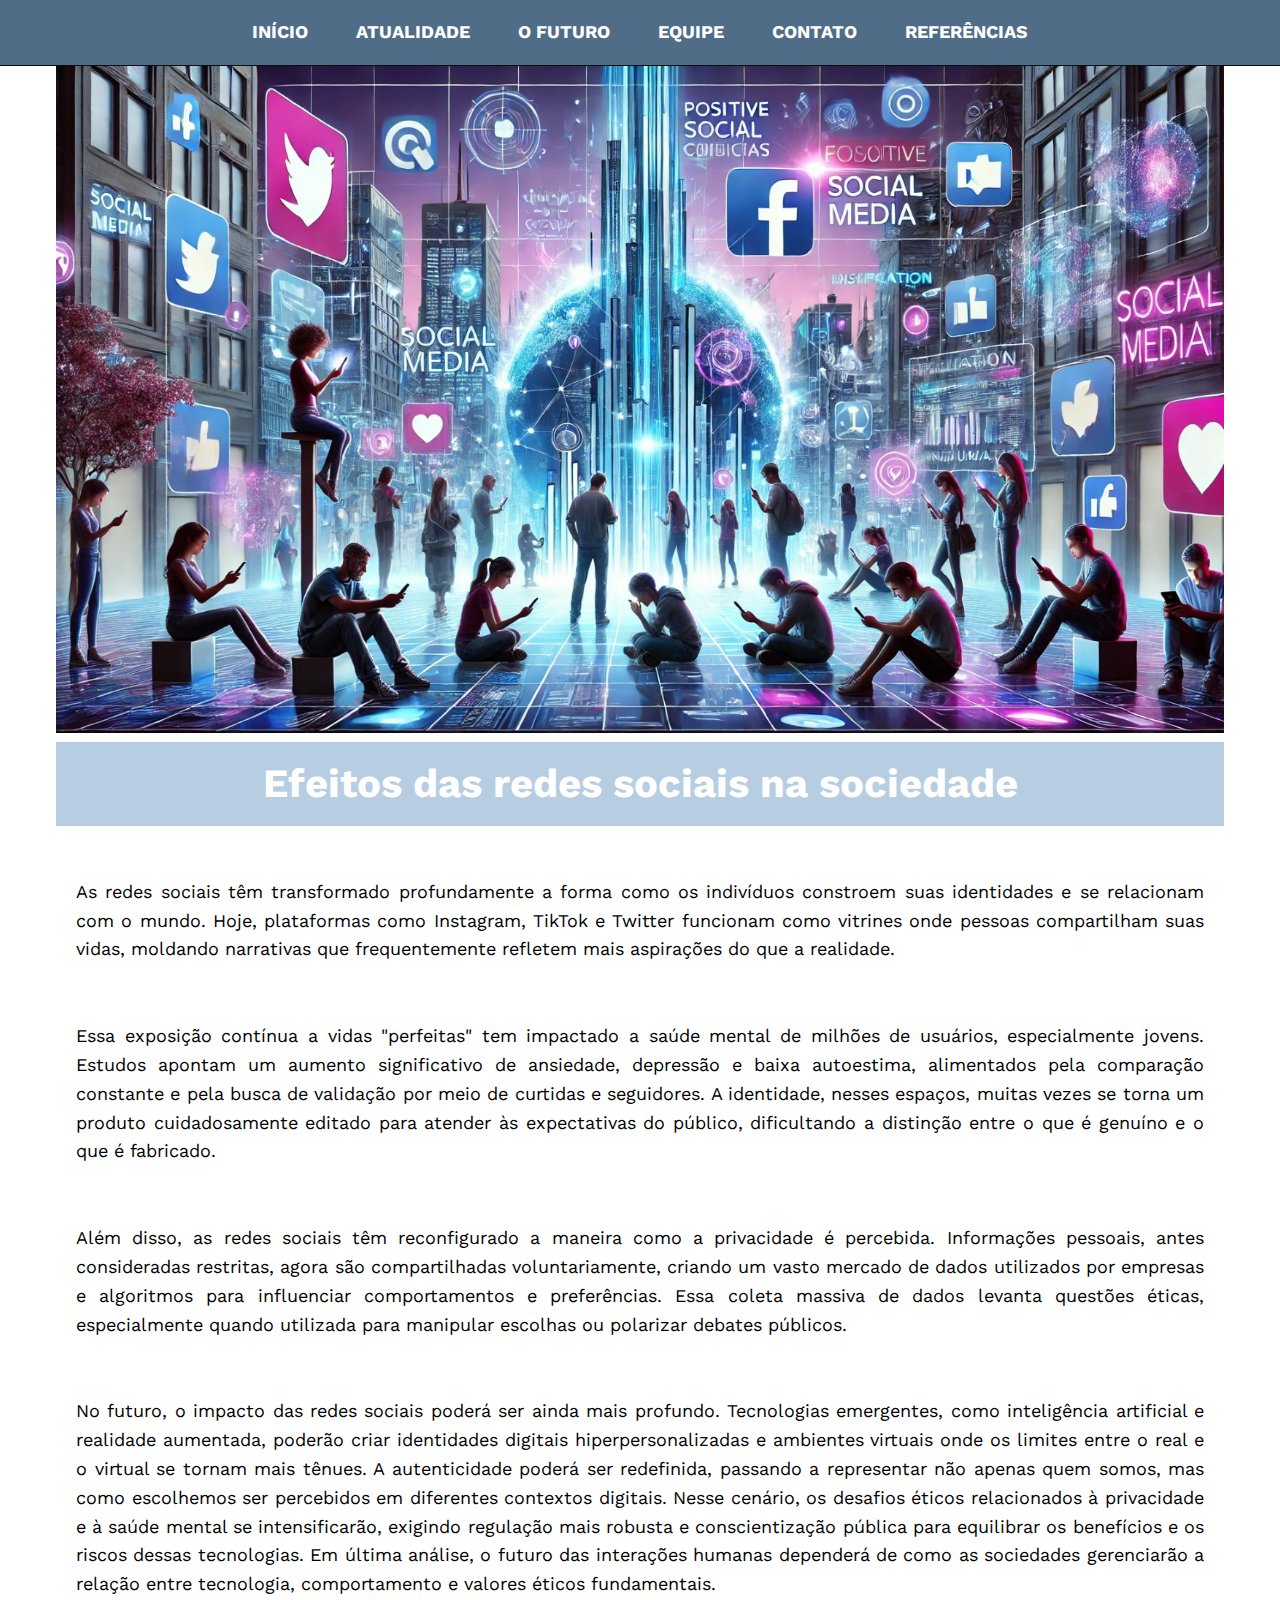
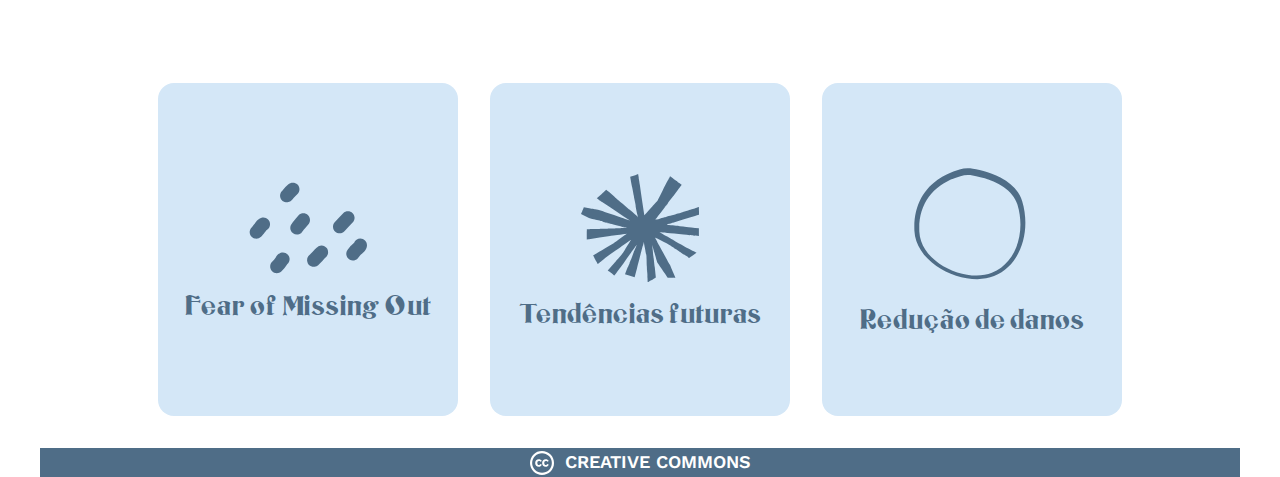
<file: index.html>
<!DOCTYPE html>
<html lang="pt-BR">
    <head>
        <meta charset="UTF-8" />
        <meta name="viewport" content="width=device-width, initial-scale=1.0" />
        
        <link rel="preconnect" href="https://fonts.googleapis.com" />
        <link rel="preconnect" href="https://fonts.gstatic.com" crossorigin />
        <link
            href="https://fonts.googleapis.com/css2?family=Work+Sans:ital,wght@0,100..900;1,100..900&display=swap"
            rel="stylesheet"
        />
        <link
            rel="preload"
            href="./assets/fonts/Centaury-Display.woff2"
            as="font"
            type="font/woff2"
            crossorigin
        />

        <link rel="stylesheet" href="./styles/base.css" />

        <title>Página Inicial</title>
    </head>
    <body>
        <header>
            <nav class="menu-suspenso">
                <ul>
                    <li data-active><a href="index.html">Início</a></li>
                    <li><a href="atualidade.html">Atualidade</a></li>
                    <li><a href="ofuturo.html">O Futuro</a></li>
                    <li data-active><a href="equipe.html">Equipe</a></li>
                    <li><a href="contato.html">Contato</a></li>
                    <li><a href="referencias.html">Referências</a></li>
                </ul>
            </nav>
        </header>
        <main class="container">
            <div class="full-width hero">
                <img
                    class="full-width"
                    src="./assets/img/tecn_comportamento2.png"
                    alt="Imagem que represente a tecnologia e seu envolvimento com o comportamento humano"
                />
                <div class="full-width">
                    <h1>Efeitos das redes sociais na sociedade</h1>
                </div>
            </div>
            <section class="container-conteudo">
                <p>
                    As redes sociais têm transformado profundamente a forma como os indivíduos constroem
                    suas identidades e se relacionam com o mundo. Hoje, plataformas como Instagram, TikTok e Twitter
                    funcionam como vitrines onde pessoas compartilham suas vidas, moldando narrativas que
                    frequentemente refletem mais aspirações do que a realidade.
                </p>
                <p>
                    Essa exposição contínua a vidas "perfeitas" tem impactado a saúde mental de milhões de
                    usuários, especialmente jovens. Estudos apontam um aumento significativo de ansiedade, depressão
                    e baixa autoestima, alimentados pela comparação constante e pela busca de validação por meio de
                    curtidas e seguidores. A identidade, nesses espaços, muitas vezes se torna um produto
                    cuidadosamente editado para atender às expectativas do público, dificultando a distinção entre o que
                    é genuíno e o que é fabricado.
                </p>
                <p>
                    Além disso, as redes sociais têm reconfigurado a maneira como a privacidade é percebida.
                    Informações pessoais, antes consideradas restritas, agora são compartilhadas voluntariamente,
                    criando um vasto mercado de dados utilizados por empresas e algoritmos para influenciar
                    comportamentos e preferências. Essa coleta massiva de dados levanta questões éticas, especialmente
                    quando utilizada para manipular escolhas ou polarizar debates públicos.
                </p>
                <p>
                    No futuro, o impacto das redes sociais poderá ser ainda mais profundo. Tecnologias
                    emergentes, como inteligência artificial e realidade aumentada, poderão criar identidades digitais
                    hiperpersonalizadas e ambientes virtuais onde os limites entre o real e o virtual se tornam mais
                    tênues. A autenticidade poderá ser redefinida, passando a representar não apenas quem somos, mas
                    como escolhemos ser percebidos em diferentes contextos digitais. Nesse cenário, os desafios éticos
                    relacionados à privacidade e à saúde mental se intensificarão, exigindo regulação mais robusta e
                    conscientização pública para equilibrar os benefícios e os riscos dessas tecnologias. 
                    Em última análise, o futuro das interações humanas dependerá de como as sociedades
                    gerenciarão a relação entre tecnologia, comportamento e valores éticos fundamentais.
                </p>
            </section>
            <div class="link-cards">
                <a class="link-card" href="atualidade.html">
                    <svg
                        xmlns="http://www.w3.org/2000/svg"
                        xmlns:xlink="http://www.w3.org/1999/xlink"
                        preserveAspectRatio="xMidYMid meet"
                        version="1.0"
                        viewBox="3.0 58.9 491.3 382.6"
                        zoomAndPan="magnify"
                        fill="currentColor"
                        original_string_length="4764"
                    >
                        <g id="__id49_s7xe8erv3h">
                            <path
                                d="M 161.875 401.453125 C 168.164062 396.371094 172.1875 388.59375 172.1875 379.886719 C 172.1875 364.578125 159.761719 352.152344 144.453125 352.152344 C 138.816406 352.152344 131.863281 353.789062 125.316406 359.199219 C 121.65625 362.222656 114.636719 372.378906 114.636719 372.378906 C 114.636719 372.378906 114.9375 371.9375 115.058594 371.769531 C 110.671875 377.804688 105.847656 385.074219 100.359375 390 C 88.972656 400.226562 88.027344 417.777344 98.253906 429.164062 C 108.480469 440.554688 126.027344 441.496094 137.417969 431.269531 C 145.632812 423.894531 153.347656 413.425781 159.917969 404.390625 C 160.246094 403.9375 161.117188 402.617188 161.875 401.453125 Z M 254.605469 363.28125 C 247.765625 369.128906 243.898438 378.183594 245.082031 387.773438 C 246.902344 402.488281 255.566406 409.289062 267.242188 411.601562 C 270.753906 412.296875 279.449219 413.867188 289.257812 406.632812 C 290.597656 405.644531 297.363281 398.4375 299.160156 396.738281 C 305.675781 390.566406 311.5 384.121094 317.28125 377.261719 C 317.480469 377.023438 319.355469 375.132812 320.589844 373.898438 C 327.734375 368.886719 332.402344 360.585938 332.402344 351.199219 C 332.402344 337.484375 325.167969 330.40625 317.097656 326.347656 C 312.332031 323.949219 303.6875 320.78125 292.488281 326.136719 C 289.917969 327.363281 276.066406 340.089844 274.851562 341.53125 C 270.429688 346.785156 266 351.746094 261.011719 356.472656 C 260.046875 357.386719 256.148438 361.605469 254.605469 363.28125 Z M 440.742188 311.910156 C 437.425781 314.855469 427.902344 323.371094 425.78125 325.742188 L 417.769531 335.496094 C 416.71875 336.753906 415.441406 338.554688 414.523438 339.902344 C 408.527344 346.996094 406.226562 356.941406 409.3125 366.414062 C 412.167969 375.171875 417.644531 379.699219 422.8125 382.417969 C 429.179688 385.761719 436.921875 387.269531 446.050781 383.621094 C 448.59375 382.605469 452.445312 380.730469 456.3125 376.527344 C 456.902344 375.882812 458.496094 373.261719 460.378906 371.003906 L 466.972656 362.949219 C 469.355469 360.882812 483.386719 348.585938 487.824219 341.976562 C 492.5625 334.925781 494.261719 327.882812 494.261719 322.109375 C 494.261719 306.800781 481.832031 294.375 466.527344 294.375 C 454.820312 294.375 444.800781 301.640625 440.742188 311.910156 Z M 76.625 258.515625 C 84.996094 253.746094 90.644531 244.738281 90.644531 234.417969 C 90.644531 219.113281 78.21875 206.6875 62.910156 206.6875 C 58.097656 206.6875 48.441406 208.523438 39.117188 217.414062 C 31.035156 225.121094 17.136719 244.671875 13.910156 247.882812 C 3.058594 258.675781 3.011719 276.25 13.804688 287.101562 C 24.597656 297.953125 42.171875 298 53.023438 287.207031 C 55.800781 284.445312 72.785156 263.304688 76.625 258.515625 Z M 181.925781 231.683594 C 175.5625 238.828125 173.074219 249.082031 176.285156 258.816406 C 181.078125 273.355469 196.769531 281.261719 211.308594 276.46875 C 214.121094 275.539062 217.601562 273.925781 221.121094 270.871094 C 222.863281 269.359375 227.863281 262.1875 229.929688 259.175781 C 236.160156 251.800781 242.113281 243.59375 248.886719 236.820312 C 259.707031 225.996094 259.710938 208.421875 248.886719 197.601562 C 238.0625 186.777344 220.488281 186.777344 209.664062 197.597656 C 201.578125 205.683594 194.378906 215.445312 186.910156 224.15625 C 186.164062 225.027344 183.34375 229.433594 181.925781 231.683594 Z M 401.378906 263.125 C 412.019531 250.96875 423.132812 239.179688 434.507812 227.804688 C 445.328125 216.980469 445.328125 199.40625 434.507812 188.585938 C 423.683594 177.761719 406.109375 177.761719 395.285156 188.585938 C 383.050781 200.820312 371.097656 213.507812 359.648438 226.585938 C 349.566406 238.101562 350.726562 255.636719 362.242188 265.71875 C 373.757812 275.804688 391.296875 274.640625 401.378906 263.125 Z M 141.769531 95.152344 C 136.90625 99.421875 133.515625 105.402344 132.601562 112.3125 C 130.589844 127.484375 141.277344 141.4375 156.453125 143.445312 C 161.222656 144.078125 167.886719 143.855469 175.070312 139.410156 C 178.164062 137.496094 187.777344 126.164062 187.777344 126.164062 C 187.777344 126.164062 186.824219 127.40625 186.65625 127.605469 C 192.195312 120.960938 198.960938 115.054688 205.039062 108.972656 C 215.863281 98.152344 215.863281 80.578125 205.039062 69.753906 C 194.21875 58.929688 176.644531 58.929688 165.820312 69.753906 C 158.574219 77 150.648438 84.175781 144.046875 92.097656 L 141.769531 95.152344"
                                fill-rule="evenodd"
                            />
                        </g>
                    </svg>
                    <span>Fear of Missing Out</span>
                </a>
                <a class="link-card" href="ofuturo.html">
                    <svg
                        xmlns="http://www.w3.org/2000/svg"
                        xmlns:xlink="http://www.w3.org/1999/xlink"
                        preserveAspectRatio="xMidYMid meet"
                        version="1.0"
                        viewBox="0.0 0.0 486.6 447.4"
                        zoomAndPan="magnify"
                        fill="currentColor"
                        original_string_length="24491"
                    >
                        <g id="__id47_s7xe8erv3h">
                            <path
                                d="M424.3018,155.8052c-1.4541,0.4287-2.1455,0.6323-3.2734,0.9648 C421.791,156.5273,422.8555,156.209,424.3018,155.8052z M354.1953,125.3315l1.291-1.7505l-1.9922,2.4648l-1.0381,1.5859 L354.1953,125.3315z M461.0195,253.3433l12.7129,1.1523l-5.9707-0.6299L461.0195,253.3433z M297.0713,305.8247l-0.501-1.7773 l-0.2695-0.6152L297.0713,305.8247z M98.438,225.7144c-0.8008,0.0156-1.9111,0.0571-3.4102,0.1406 C96.5425,225.7925,97.2627,225.7627,98.438,225.7144z M358.4672,119.6137c-0.0262,0.029-0.0839,0.0993-0.1791,0.2188 C358.3518,119.7546,358.4061,119.6884,358.4672,119.6137z M315.1481,186.752c0.0023,0.0021,0.0113,0.0023,0.012,0.0049 C315.2862,186.7189,315.2697,186.7207,315.1481,186.752z M88.7514,195.849c0.0968,0.0217,0.1831,0.0408,0.2842,0.0636 C88.8803,195.8757,88.7866,195.8547,88.7514,195.849z M185.1021,221.1411c-0.0085,0.0004-0.0228-0.001-0.0319-0.0008 C185.1251,221.1523,185.1492,221.1561,185.1021,221.1411z M486.2402,229.0366c-0.0137,0.5229-0.0283,0.6777-0.0439,0.6792 c0.0195,8.5747,0.0391,17.313,0.0586,25.8511c-4.8008-0.5059-9.542-1.0068-14.168-1.4941 c-4.0771-0.4688-8.0527-0.9248-11.876-1.3633c-0.8867,0.0449-5.2686-0.3262-10.4619-0.835l-1.0566,0.2617 c-8.2891-0.8477-17.7617-1.7686-25.5137-2.6445c-13.7656-1.2837-26.4062-2.7729-38.2969-4.1499 c-2.0771-0.0796-2.6816,0.0015,0.2656,0.3643c-11.0879-1.2456-23.877-2.582-36.877-3.9214 c-0.3037-0.0225-0.6133-0.0449-0.9141-0.0669c-0.2744-0.0454-0.2334-0.0386-0.4375-0.0723 c-5.7646-0.5928-11.4961-1.1816-17.207-1.7686c-0.4307-0.0303-0.8525-0.0605-1.2666-0.0898 c-0.2061-0.0146-0.4102-0.0293-0.6123-0.0439l-0.1777-0.0093l-0.1016-0.0015c-0.248-0.0039-0.4814-0.0073-0.6963-0.0107 c-0.4004-0.0063-0.6846-0.0142-0.9111-0.0366c-0.6309-0.0322-1.1387-0.0684-1.6113-0.1143c0.8691,0.5,1.3789,0.8438,1.9443,1.2446 c0.3105,0.2246,0.5986,0.4321,0.8779,0.6343c0.9121,0.5771,1.7979,1.1372,2.7031,1.7104 c9.4316,5.5513,17.7178,10.4868,23.4023,14.0356c4.2637,2.4219,8.1348,4.6201,12.1621,6.9082 c-0.5107-0.3164-0.6279-0.4209-1.2832-0.8154l-4.5869-2.5459c-4.2188-2.5254-9.7393-5.8193-4.4531-2.9727l1.6279,1.1523 c6.6299,3.6396,24.7246,14.1699,20.6182,11.4463c8.5797,5.1539,5.3244,3.3935-0.5783,0.0665 c4.8031,2.7217,8.9769,5.1274,13.0187,7.4687c8.2383,4.6758,16.4629,9.3428,25.1143,14.2529 c2.1582,1.2354,4.3428,2.4863,6.5615,3.7568c1.1084,0.6367,2.2246,1.2783,3.3506,1.9248c1.127,0.6436,2.248,1.3223,3.4346,1.9023 c4.6885,2.4297,9.542,4.9434,14.6172,7.5723l-0.4639-0.1348c5.5605,2.9404,13.7549,7.2793,20.7998,11.0869 c-0.3281-0.3281-4.0254-2.4053-6.6279-3.8545c2.9834,1.6191,5.9082,3.1719,8.75,4.6562c3.8291,1.9746,7.5332,3.8857,11.0908,5.7197 c-2.9893,2.0781-5.873,4.084-8.6406,6.0078c-1.917,1.3574-3.752,2.6562-5.4971,3.8906c-3.4941,2.4609-6.623,4.666-9.3115,6.5596 l8.0449-5.3203c-2.3955,1.6045-4.5762,3.0645-6.6582,4.459c-2.0928,1.4258-4.0879,2.7842-6.1025,4.1562l4.3936-3.4316 c-2.6777,1.8623-5.1699,3.5957-6.9893,4.8604c-1.4609-0.9395-2.9102-1.8691-3.165-2.0098 c-0.4785-0.2861-0.7451-0.4268-0.7461-0.3818c-4.082-2.9141,1.2461,0.2227-3.1143-2.9678 c-4.8291-3.0674-9.8047-6.2285-15.1025-9.5938c-0.4089-0.113-3.3141-1.7833,1.5577,1.5112 c-2.3549-1.5504-5.0086-3.269-7.9816-5.1694l1.8691,1.374c-19.2168-12.0762-8.4482-6.1699-28.1514-19.0566 c2.3457,1.8545-4.8252-2.5547-8.0381-4.7256c7.9531,5.2012,4.041,2.1143-3.126-2.8203c-3.0127-1.9141-5.2822-3.3838-7.2041-4.6445 c-0.8262-0.5186-1.6377-1.0273-2.5186-1.5801l0.748,0.4053c-1.5869-1.0723-2.8779-1.9434-4.0312-2.7227 c-1.2158-0.6699-2.3232-1.2793-3.5059-1.9307c-1.2061-0.6572-2.4932-1.3477-4.0537-2.1621l5.6846,2.9082 c-14.9463-7.9785-33.6982-17.5645-52.4395-27.2207c-0.5732-0.1279,0.3643,0.5459-3.46-1.373 c-0.8975-0.4932-1.7412-0.957-2.5391-1.3955c-0.2451-0.1406-0.4766-0.2744-0.6953-0.4004 c-0.4531-0.2539-0.8691-0.4727-1.2119-0.6436c0.3154,0.5527,0.6201,1.0479,0.8838,1.457l0.1924,0.2949l0.0908,0.1377 c0.0439,0.0703,0.0137,0.0068,0.1719,0.2861c0.4688,0.8223,0.9453,1.6582,1.4434,2.5303c1.9824,3.4912,4.2578,7.5879,7.5811,13.8828 c-2.4043-3.791-2.9209-4.7178,0.1777,1.3105c2.75,4.7695,5.9521,10.4609,9.3086,16.4961c0.7178,1.291,1.4355,2.582,2.1406,3.8506 c6.6211,11.9717,13.3574,24.1523,16.96,30.666l-4.5186-7.6592c7.874,13.8252,10.376,18.9873,13.5537,25.2344 c0.7637,1.3838,1.4844,2.6904,2.2822,4.1367l-1.6895-2.9727c2.3135,4.5205,5.1436,9.8701,10.6484,19.5283l-7.3193-14.2627 c5.3564,10.0557,10.1094,18.4482,9.1045,15.9268c1.4209,2.7168,2.2061,4.2783,2.6963,5.3008 c0.2383,0.5146,0.4121,0.8896,0.5576,1.2061c0.0693,0.1592,0.1318,0.3037,0.1924,0.4443c0.0742,0.165,0.084,0.2119,0.2217,0.4932 c0.0684,0.2051,0.1426,0.4238,0.2324,0.6914c0.084,0.2324,0.1826,0.5078,0.3076,0.8535c0.2578,0.6895,0.6387,1.6553,1.2422,3.126 c0.8379,2,1.6221,3.873,2.5508,6.0918c0.2588,0.6123,0.4248,1.0068,0.7188,1.7012l-0.0869-0.1719 c1.6113,3.8936,3.0566,7.4824,3.2451,8.4785l5.5459,11.9219c1.1367,2.6357,2.1543,4.9961,3.0801,7.1436 c1.2441,2.958,2.3643,5.6211,3.3955,8.0742c-1.4277-0.0166-2.8008-0.0332-4.1309-0.0488c-1.1055-0.0205-2.1748-0.0391-3.2178-0.0576 c-1.5586-0.0469-3.0381-0.0898-4.4941-0.1328c0.6436,0.0625,1.7285,0.1445,3.4336,0.2549 c-7.5635-0.0098-14.8457-0.0186-22.0078-0.0273c1.3047,0.0283,1.9385,0.042,4.0518,0.0879c-1.8994,0.002-3.751,0.0029-5.4521,0.0049 c-1.6885-2.4375-3.1826-4.5938-4.2949-6.2002c-0.9736-1.4307-1.5947-2.3857-1.6846-2.6348 c-0.4062-0.5918-0.8066-1.1738-1.2119-1.7627c-0.9688-1.3672-2.1689-3.1094-3.6553-5.3145 c-2.5869-3.7646-5.1445-7.4863-7.6699-11.1611l-4.2451-6.0479l0.7168,0.9404l3.1523,4.5605 c-0.9492-1.3779-1.8799-2.7285-2.8203-4.0928c-0.0918-0.1299-0.2451-0.3447-0.332-0.4678l-0.0879-0.1436 c-3.4863-5.041-6.9326-10.0244-10.3555-14.9756c-3.4971-4.9912-6.9707-9.9512-10.4404-14.9053 c-0.8672-2.8389-1.7324-5.668-2.5977-8.501c-1.4492-6.417-5.792-21.2383-9.7207-34.6934c-1.3193-4.3799-2.584-8.5752-3.7432-12.4229 c-0.2354-0.7471-0.4648-1.4766-0.6895-2.1875c-0.165-0.4951-0.3271-0.9785-0.4834-1.4463c-0.3047-0.8906-0.5723-1.6221-0.79-2.1445 c-0.2588-0.9141-0.5234-1.8477-0.8066-2.8496c-0.7744-2.7168-1.5801-5.5459-2.3467-8.2373 c0.2861,2.7285,0.5684,5.4277,0.8076,7.7119c0.3242,2.9941,0.6016,5.5498,0.8584,7.9258c0.0557,0.4424,0.1055,0.833,0.1621,1.2871 c-0.0732-0.9307-0.0723-1.1992-0.0898-1.6299c0.1465,1.1719,0.2783,2.2266,0.3975,3.1836c0.1328,1.1719,0.252,2.2227,0.3604,3.1758 c0.2061,1.9082,0.3496,3.4287,0.458,4.7412c0.5996,5.2109,1.1748,10.21,1.5557,13.5205c-0.3848-2.9238-0.8311-6.3203-1.2969-9.8623 c0.0938,1.6426,0.1777,3.2451,0.3271,5.2646c0.6777,5.2607,1.2891,10.0029,1.6797,13.0332l-0.0479,2.2119 c0.0186,0.1523,0.0293,0.2412,0.0479,0.3965c1.834,11.9717-1.1592-12.5723-0.1299-5.0762c1.3398,3.1787,3.0771,28.4355,5.4355,44.25 l-0.377-3.8584c0.8086,5.7529,1.5215,12.7471,2.2959,20.6328c0.3887,3.9434,0.7988,8.1084,1.2275,12.4551 c0.2227,2.1719,0.4512,4.3896,0.6836,6.6475c0.2764,2.5205,0.5576,5.0859,0.8428,7.6914c-0.9932,0.627-2.0215,1.2773-3.0557,1.9316 l0.1592,0.0742c-2.3525,1.3662-5.3438,3.1592-8.3779,4.9834c-2.8994,1.8457-5.6934,3.5576-8.2061,4.9746 c-4.5898,2.8232-9.3154,5.7305-14.2627,8.7725c-0.0391-1.1162-0.082-2.3477-0.1255-3.585 c-0.0439-0.6709-0.0742-0.7061-0.1299-1.8799c0.0156-0.4111,0.0244-0.4561,0.041-0.6641c-0.2305-6.6826-0.458-13.2891-0.6636-19.248 c-0.1289,5.9668,0.1655,8.6992-0.3745,5.0791c-0.2866-7.958,0.5278,0.0273,0.1719-12.1504 c-0.1548-2.7207-0.2949-5.1777-0.4419-7.7598c-0.4072-5.8828-0.8906-13.0664-1.2515-14.2842l0.6616,16.1553 c-0.8838-8.2432-0.8662-20.9258-1.3198-29.4238l-0.1865,1.0967c-0.5122-13.0352-0.6025-19.416-0.7368-26.3281 c-0.1387-2.8145-0.27-5.4961-0.394-8.0225c-0.0474-1.2637-0.0933-2.4893-0.1372-3.6729c-0.0283-1.1523-0.0557-2.2637-0.082-3.332 c-0.022-0.1357-0.0415-0.2578-0.0605-0.3789l0.0796,0.376l0.1909,3.3066c-0.0171-1.041-0.0352-2.1445-0.0547-3.3223 c-0.0933-0.5352-0.1958-1.125-0.2988-1.7158c-0.5063-2.6982-0.9067-4.8301-1.5645-8.332l0.0635,0.2432 c-1.9766-10.1621-4.1982-20.5127-5.1382-26.3164l-0.5933-1.7695c-0.7144-4.1006-1.9927-11.4414-3.5752-20.5322 c-0.1909,0.5762-0.6118,2.0156-1.0645,3.5801c-0.165,0.5967-0.291,1.0498-0.4824,1.7393l0.0522-0.251 c-0.5103,1.8115-0.9868,3.5039-1.4883,5.2842c-0.5845,2.2168-1.1709,4.4434-1.7832,6.7656 c0.8569-2.9004,1.8623-6.3047,2.9287-9.9141c0.5791-1.8848,1.1909-3.876,1.7881-5.8193c0.2529,1.5928,0.5,3.1465,0.7329,4.6123 c0.0483,0.3174,0.0962,0.6299,0.1431,0.9375c0.0957,0.5625,0.1895,1.1152,0.2812,1.6572c0.2202,1.2812,0.4316,2.5107,0.6318,3.6758 c-0.3057-1.5977-0.6997-3.6582-1.1392-5.9551c-0.2153-1.1689-0.4531-2.459-0.6914-3.7549 c-0.5757,2.0166-1.1548,4.0459-1.6372,5.7354c-1.0073,3.585-1.8374,6.4434-2.2939,7.8223l1.6631-6.0146l1.2549-4.4854 c-0.127,0.3604-0.2568,0.7285-0.3901,1.1055l-0.1055,0.3115l-0.1841,0.6064c-0.123,0.4082-0.2476,0.8213-0.3735,1.2383 c-0.4956,1.6719-1.0117,3.4121-1.5469,5.2188c-1.0376,3.623-2.1509,7.5088-3.3315,11.6309 c-2.0962,8.0186-4.1987,16.0605-6.1777,23.6299c-0.0342,0.2422-0.0029,0.2686-0.0732,0.6289l0.0498-0.1611l-0.0728,0.2617 c-0.6372,3.2314-2.5918,10.7949-4.9131,19.6133l0.1514-0.3213c-0.752,2.9951-1.209,4.5771-1.5371,5.5898 c-3.5742,13.5303-7.5176,28.4072-8.7979,34.8486c-1.5024,5.4531-3.001,10.8926-4.5044,16.3486 c-1.6143,6.0361-3.2334,12.0908-4.8677,18.2021c-12.9067-4.0068-26.0518-8.0869-39.7803-12.3486 c4.2734-10.6572,8.7007-21.6992,13.3442-33.2803c-3.9121,11.8418,2.6294-6,3.9707-7.9053 c1.1646-2.9844,2.4644-6.2539,4.1021-10.2422c-1.7031,3.6426-4.1943,9.0449-0.2188-1.2676 c-4.1074,11.1201,6.3394-14.4561,2.3335-3.582l0.229-0.5225l8.6636-22.7686c2.1934-6.1494-3.4419,7.9912-3.3135,7.126 c7.3979-18.5283,2.769-7.9062,7.4775-20.2295c-0.7036,2.6221,3.0361-6.2686,7.1812-16.8818l-5.6025,15.0205 c5.1958-12.2578,7.3237-17.9736,9.334-23.4473l0.3691-1.0078l0.0596-0.2393c0.0308-0.1338,0.0615-0.2695,0.0938-0.4092 c0.0439-0.1963,0.0903-0.4043,0.1421-0.6387c0.1143-0.4248,0.2109-0.6953,0.896-2.1816l-0.1226,0.0781 c-0.0054,0.0703-0.0376,0.1787-0.0967,0.3252c-0.3481,0.7031-0.6489,1.2871-0.9019,1.7539 c0.0962-0.2041,0.2095-0.4453,0.3413-0.7246c-0.1138,0.1201-0.3652,0.4502-0.6865,0.877c-0.1787,0.2363-0.3633,0.4814-0.5508,0.7295 c-1.583,2.2207-3.1885,4.4727-4.7827,6.71c-6.5083,9.1104-12.8857,17.9336-17.0552,23.3574 c-0.7632,1.0859-1.4429,2.0527-2.1055,2.9961c-1.0249,1.6621-1.5405,2.6816,1.4248-1.4336 c-9.8877,14.1221-21.1045,29.6914-31.7329,44.5c-2.6538,3.7051-5.2734,7.3604-7.8311,10.9307 c-1.2773,1.7861-2.5396,3.5508-3.7832,5.29c-1.3101,1.6914-2.6006,3.3574-3.8682,4.9932 c-5.061,6.5508-9.7158,12.6504-13.7148,18.0361l1.7944-1.9648c-1.4009,1.7842-2.7139,3.4004-4.0366,5.0322 c-0.6592,0.8184-1.3213,1.6396-2.0024,2.4844c-1.0176,1.3008-2.0635,2.6367-3.1616,4.041 c-1.3726-1.0469-2.8604-2.1826-4.4512-3.3965c0.375,0.2979,0.4282,0.3398,0.8887,0.7051c-0.4653-0.3594-1.0991-0.8486-1.6865-1.3018 c-0.3926-0.293-0.7148-0.5342-1.1265-0.8418l-0.4819-0.0713c-1.2031-0.9609-4.0151-3.208-7.3525-5.875 c-1.6782-1.3213-3.4888-2.7461-5.2949-4.168c-2.1792-1.6797-4.3535-3.3555-6.3584-4.9014l-1.1724-0.8398l0.3047-0.377 l-0.3438,0.3809l3.5898,2.875l2.1255,1.751c-2.1465-1.6318-4.2358-3.2197-6.0425-4.5928c3.2407-3.7441,6.2871-7.2637,9.1855-10.6123 c2.4653-2.8047,4.8042-5.4668,7.0571-8.0293c4.5483-5.0879,8.7471-9.7842,12.9131-14.4434 c0.1709-0.2471,0.1035-0.2236,0.5483-0.7803c0.0249,0.084,0.8276-0.7842,2.0908-2.1992c1.2573-1.4209,2.9883-3.377,4.8525-5.4834 l-3.8618,3.9102c3.1592-3.6436,6.2588-7.2129,9.9731-11.626l-6.21,7.3799c4.1592-4.6562,9.6333-10.7861,15.9556-17.8652 c0.9858-1.3027,2.5142-3.2051,4.3623-5.457c1.8325-2.2031,3.9624-4.7646,6.1792-7.4297c3.584-5.8799,7.4434-12.2109,10.248-16.8125 l-0.3296,0.3516c5.376-8.6436,10.3711-16.5859,15.1616-24.1465c2.4014-3.7764,4.7446-7.4609,7.0542-11.0938 c0.5317-0.7666,1.0562-1.5225,1.5781-2.2744l-2.105,1.3008c-3.0103,2.042-6.0366,4.0947-9.106,6.1768 c-6.5708,4.4863-13.3271,9.0986-20.5044,13.999c-7.377,5.4971-19.144,13.8223-32.48,23.1719 c-13.3169,9.3213-28.166,19.7139-41.812,29.2646c-5.7139,4.9326-11.1348,9.6123-16.1138,13.9102 c4.1348-3.6758-1.0181,0.1895-5.957,4.3066c-1.1636,1.0225-2.5093,2.168-3.9224,3.3545c-1.9282,1.6143-3.9385,3.2969-5.8828,4.9238 c-1.0322-2.0869-2.0342-4.1143-2.9482-5.9629c-0.6387-1.2773-1.2158-2.4326-1.6909-3.3828 c-0.9697-1.8896-1.5796-2.9365-1.5547-2.4619l1.376,2.6953c-1.3501-2.1523-3.3662-5.8789-5.6899-10.3457 c-1.1494-2.2393-2.3906-4.6572-3.6714-7.1514c-1.5752-3.1143-3.1992-6.3252-4.8081-9.5059 c3.2832-1.9746,6.5254-3.9238,9.5845-5.7627l2.3125-0.4668c10.3027-6.6611,23.0059-14.3916,35.8965-22.1104 c12.8887-7.6758,25.9106-15.4316,36.9614-22.0127c2.3569-1.6865,4.6187-3.3037,6.7617-4.8369 c2.1499-1.5596,4.1816-3.0332,6.0713-4.4043c3.7661-2.7588,6.937-5.1465,9.3149-7.0439 c7.0317-4.8789,15.8096-10.9688,22.8027-15.8203l-0.6318-0.0703c3.0381-2.1953,5.814-4.2002,8.3843-6.0566 c0.4507-0.3389,0.8652-0.6509,1.2539-0.9434c-0.5337,0.0869-1.0537,0.1719-1.583,0.2578c-2.9023,0.4351-5.854,0.877-8.979,1.3447 c-6.915,1.0171-14.5972,2.147-24.1494,3.5518l5.9829-0.5869c-16.4072,2.4785-20.9409,1.8887-36.0938,4.126l-4.4419,1.3047 c-28.6636,4.2686-57.5708,9.1475-85.9902,12.8105c0.481,0.0215,1.3496,0.0762,6.0293-0.5957 c-3.8843,0.5947-9.52,1.457-15.7842,2.415c-0.0161-4.9541-0.0332-10.2793-0.0498-15.4111c0.0073-4.291,0.0146-8.4194,0.0205-11.9131 c0.0479-6.3497,0.1729-10.583,0.4427-9.8935c-0.0229-0.1835-0.0435-0.4347-0.0613-0.7608 c-0.0078-0.2012-0.0166-0.4243-0.0264-0.6699c-0.0068-0.3594-0.0142-0.7515-0.0225-1.1748 c-0.0098-0.8555-0.021-1.8379-0.0332-2.9414c1.5679-0.0654,3.4277-0.1436,5.5176-0.231c1.3955-0.0483,2.9448-0.1021,4.6069-0.1597 c3.3242-0.0908,7.0996-0.1943,10.9966-0.3008c7.7954-0.1714,16.0791-0.3535,22.2212-0.4888l-2.4717-0.3262 c13.2002,0.0454,13.6309,0.1758,32.061-0.3579c3.2466-0.1602,3.7397-0.3408,1.4648-0.2959 c10.0928-0.4307,9.7788,0.0254,25.5562-0.7583l-6.5767-0.0234c14.9751-0.5864,13.7993-0.4004,22.0312-0.3931 c9.4072-0.1807,28.3892-1.1558,30.5957-1.6157c1.1411,0.0864,4.3003,0.1157,8.3252,0.0576 c0.3335-0.0195,0.5015-0.0298,0.8613-0.0513c-0.0908,0.0171,0.4116,0.0161,0.731,0.02c1.0195-0.021,2.0825-0.043,3.1875-0.0659 c0.9438-0.0273,1.9287-0.0669,2.8618-0.1216c0.1357-0.0762-0.3672-0.1157-0.9502-0.1396c-0.5127-0.0107-1.2339-0.0259-1.7148-0.0361 c2.397-0.1455,4.3457-0.2324,6.3306-0.2969c-1.8604-0.4971-3.458-0.9512-5.1157-1.4272c-0.8633-0.2485-1.6982-0.4893-2.5137-0.7241 c-1.4609-0.4043-2.8867-0.7983-4.2935-1.1875c-6.2266-1.7056-12.1221-3.2773-18.8516-4.8721 c-0.355,0.0493-1.4702-0.1704-2.8525-0.4902c9.6284,2.5146,18.3193,4.7847,24.4199,6.3779c1.6177,0.416,2.8926,0.7441,3.7139,0.9556 c0.4799,0.121,0.7751,0.1937,0.8866,0.218c-0.3307,0.009-0.9716-0.0822-1.5804-0.1725c-0.6338-0.0947-1.2432-0.1914-1.6416-0.228 c-0.2007-0.0186-0.3506-0.0229-0.4409-0.0088c-0.042,0.0273-0.2456,0.0146-0.1084,0.0957c0.0332,0.0986,0.3159,0.2803,0.3198,0.4185 l-0.1387-0.0962l-0.1162-0.0635l-0.0718-0.0356l-0.0415-0.019l-0.3354-0.0967c-1.7974-0.5171-3.7026-1.0659-5.688-1.6372 c-3.9722-1.1333-8.2622-2.3574-12.6357-3.6055c-8.7539-2.4727-17.8599-4.9761-25.4741-6.8784l-2-0.3867l1.5439,0.4487 l-9.5879-2.5776c-4.8174-1.1978-7.939-1.9678-12.5591-3.1729c-1.8647-0.1587-17.8779-4.5103-25.6562-6.5332 c0.7392-0.2377-9.1961-2.7789-0.1065-0.7423c-0.2458-0.0398,2.3806,0.6672,6.898,1.8673l3.2817,0.9058l-0.4941-0.167 c5.0742,1.3379,11.7026,3.0854,19.2456,5.0742c-6.0737-1.8135-12.4302-3.666-21.041-5.6831 c-3.9097-1.3052-8.229-2.7256-10.6655-3.499c-10.7583-2.2134-31.2798-7.2651-34.2075-7.6572 c-5.9165-1.5952-12.3545-3.3311-18.9224-5.1021c-5.4697-2.7505-11.0352-5.5498-16.4263-8.2607 C10.6641,170.4038,5.0947,167.5757,0,164.9883c0.5391-1.2705,1.0693-2.521,1.5898-3.7485c0.3521-0.812,0.6978-1.6089,1.0366-2.3896 c0.6841-1.5591,1.3403-3.0527,1.9634-4.4722c1.2573-2.8345,2.4048-5.3604,3.4131-7.4941c1.1167-2.605,1.793-4.3286,2.2617-5.6226 c0.5957-1.6953,0.9858-2.8052,1.3887-3.9526c0.6016,0.0771,1.2144,0.1558,1.9028,0.2441l-1.9692-0.3647l-4.2197,9.8433 c1.1953-2.8384,2.6196-6.2212,4.1772-9.9204c7.3252,1.3218,15.665,2.8267,22.5166,4.0625 c6.5107,1.2041,11.5977,2.2046,12.8662,2.6504c17.3213,2.7646-9.6006-2.188,14.0903,2.0293l-3.1382-0.7178 c4.1699,0.6689,8.2021,1.3154,12.0854,1.938c2.4536,0.8091,4.8623,1.6035,7.2344,2.3853c2.3296,0.7827,4.6226,1.5537,6.8867,2.3145 c4.5166,1.5537,8.9165,3.0674,13.2563,4.5605c8.6577,3.0508,17.0762,6.0171,25.7085,9.0591 c17.2622,6.0898,35.4121,12.3862,58.2974,19.519l-5.9785-1.8003c8.7305,2.877,17.5645,5.7886,26.4741,8.7246 c-17.9766-12.0435-36.1924-24.2476-54.2695-36.3584c-20.4116-13.6606-40.708-27.1538-60.5752-40.021 c-6.105-3.9878-9.8086-6.4902-12.7544-8.5444c-3.2817-2.3252-5.7603-4.0811-9.2104-6.5259 c0.8872-0.7676,2.1304-1.8438,3.5278-3.0527l2.3911-2.7822L84.291,83.1499c3.4922-3.0732,6.7671-6.0386,9.9404-8.9634 c3.3521-3.1294,6.6245-6.1841,9.9189-9.2593c2.9385,2.4272,5.8931,4.8682,8.9272,7.375c2.8164,2.3428,5.7065,4.7471,8.729,7.2617 c6.019,5.0601,12.502,10.6382,19.8301,17.229l-3.2827-2.417c8.6094,7.3169,27.0698,23.481,25.8643,21.9824 c0.8247,0.7812,2.5908,2.6431,6.0664,5.417l0.4048,0.0366l20.8257,18.417c16.4312,13.8823-1.9697-2.9312,21.9126,17.5137 c6.4717,5.6448,16.8286,14.9878,20.4937,18.4498c-1.1934-5.0066-4.0944-18.4857-5.7476-26.8389 c-5.8164-30.8955-0.415-6.562-4.2578-27.7271l-5.5825-27.2344l0.1699-0.3691c-0.6719-4.396-1.4053-6.855-1.6719-7.9595 c0.6982,1.7925-4.1104-22.269-6.1616-33.3799l0.459,4.0508c-1.9111-8.9424-3.4302-16.8198-4.7451-24.0903 c-0.6387-3.6387-1.25-7.1211-1.8442-10.5073c-0.6055-3.561-1.1938-7.021-1.7754-10.4429c4.6909-1.605,9.3042-3.1836,14.021-4.7979 c4.5444-1.5869,9.1743-3.2524,14.0513-5.0947L235.4565,0l2.4419,13.6396l0.0918,3.6675c1.7852,10.1055,2.4019,11.8296,4.7363,28.498 c2.769,20.3442,5.8271,41.1807,8.9907,62.1978c3.1177,20.499,6.2642,41.1855,9.3901,61.7349 c5.9448-6.5811,11.8711-13.1411,17.7607-19.6611c6.2715-6.874,12.5049-13.7056,18.6816-20.4751l-4.3281,4.5 c4.1211-4.3682,8.0078-8.5449,11.7061-12.5649c1.8438-2.0156,3.6465-3.9863,5.4131-5.917c1.7412-1.9258,3.4463-3.8115,5.1211-5.6631 c1.9326-3.7856,3.8066-7.4585,5.6396-11.0508c1.8203-3.6216,3.5986-7.1621,5.3535-10.6543 c3.4854-6.9966,6.873-13.7993,10.2939-20.668c6.8555-13.7314,13.9316-27.6841,22.6377-43.7563l-1.3291,2.9321 c10.9854-21.4097-1.3701,3.0171,6.915-12.4438c0.1094-0.3237,0.2695-0.7334,0.623-1.5054c0.3809-0.8242,0.9004-1.9038,1.5576-3.2412 c1.9668,1.3911,4.5742,3.2354,7.5381,5.3311c2.6729,1.9258,5.666,4.083,8.7246,6.2861c6.1064,4.4189,12.4619,9.0361,17.0635,12.3032 l-8.9561-6.3335c2.0244,1.6362,2.6689,2.5166,8.3369,6.5391c1.9297,1.2661,4.1689,2.7832,6.6592,4.5029 c1.2422,0.8643,2.5498,1.7749,3.916,2.7261c1.6484,1.1689,3.3662,2.3882,5.1455,3.6509c-2.665,3.5889-5.5303,7.4473-8.502,11.4492 c-2.7549,3.6792-5.6084,7.4907-8.4746,11.3193c-5.7363,7.6548-11.5234,15.3765-16.6699,22.2441 c-1.5488,1.5874-9.2842,11.3594-16.0498,19.6777c-0.9844,1.3232-1.8945,2.5762-2.6416,3.6934l1.0898-1.3691 c-4.833,6.2656-7.0664,9.1035-8.1934,10.4736c-0.873,1.3145-1.7656,2.6582-2.6455,3.9829 c-5.5342,6.8979-9.3945,12.2769-13.0566,17.4507c4.71-6.2178,8.8496-11.6816,12.0186-15.8647l-0.2852,0.4365l2.0244-2.7368 c2.8327-3.7539,4.4644-5.9311,4.2719-5.7178c5.9081-7.2215-0.3494,0.9123,0.3795,0.6431 c-4.875,6.3896-14.7959,19.6919-16.165,20.9668c-2.8936,3.7983-4.876,6.3296-7.9287,10.2441l-5.957,7.9419l0.9385-1.3057 l-1.3359,1.5381c-0.3291,0.4331-0.7295,0.96-1.0674,1.4043c-3.6602,4.9858-4.2988,5.7881-4.0225,5.293 c-3.1924,4.23-6.542,8.7554-9.8125,13.2178c-1.6221,2.2231-3.2295,4.4263-4.792,6.5669c-0.5645,0.8354-1.002,1.5078-1.3184,2.0181 c0.582-0.2065,1.1387-0.4038,1.6641-0.5908c0.209-0.0781,0.4111-0.1538,0.6074-0.2275c0.7236-0.2202,1.4229-0.4336,2.0967-0.6387 c-0.7617,0.2505-1.416,0.4653-1.9727,0.6484l-0.1191,0.0449l-0.0508,0.0254l-0.0996,0.0503l-0.1865,0.0947 c-0.2354,0.1211-0.4092,0.2192-0.4902,0.2871c-0.1689,0.1377,0.0527,0.1489,0.5566,0.0762c0.1299-0.0205,0.2715-0.043,0.418-0.0659 c0.3271-0.0752,0.668-0.1533,1.0117-0.2324c0.6992-0.1602,1.4102-0.3228,2.0479-0.4688c1.2405-0.2767,2.2014-0.4677,2.279-0.3931 c-0.2955,0.076-1.2831,0.3456-2.8679,0.7822c-1.5303,0.4224-3.8555,1.0635-6.7363,1.8589 c2.9961-3.9365,6.7861-8.9136,10.8975-14.3145c-0.8906,1.1045-1.6328,1.9653-1.9424,2.1455 c-1.5586,1.9536-3.0332,3.8389-4.4619,5.6943c-1.207,1.5884-2.3877,3.1416-3.5693,4.6963l-0.0791,0.1538 c-0.083,0.0923-0.0742,0.0698-0.1396,0.1396c-0.4844,0.6533-0.9707,1.3086-1.5039,2.0273c2.6094-0.769,5.3086-1.5645,8.2168-2.4219 c3.7012-1.0591,7.6689-2.1948,12.0527-3.4502c0.7051-0.2217,0.7021-0.2207,1.7002-0.5347c0.2754-0.0601,0.6475-0.1421,0.9453-0.207 c3.0166-0.8223,6.1807-1.6846,9.6582-2.6323c-1.0029,0.3086-2.2402,0.7114-2.9443,0.98c4.9141-1.3433,10.7178-3.0977,16.291-4.7544 c0.5254-0.1841,1.1729-0.4028,1.4541-0.5166c0.1396-0.0146,0.8105-0.1831,1.0674-0.2314c3.1064-0.9155,6.0723-1.7705,8.6738-2.4629 c0.1963,0.1172,2.8027-0.5337,6.29-1.4604c-1.6777,0.2915-3.7627,0.7886-6.29,1.4604l1.2383-0.6558 c2.8428-0.813,3.9707-0.6963,5.1006-0.8179c4.1094-1.0928,9.791-2.6704,16.208-4.4609c2.4541-0.8013,3.9795-1.3135,6.4355-2.0522 c2.457-0.7339,5.8301-1.7417,11.9678-3.5747l-6.2207,2.1406c3.5283-1.0078,5.7998-1.6934,7.916-2.3389 c1.1279-0.3545,2.8877-0.9067,5.0186-1.5762c3.2812-1.0752,6.2168-2.0474,11.5039-3.5981 c-0.5918,0.1885-0.8994,0.3037-1.0879,0.3853c6.8262-2.0967,14.5684-4.4741,21.627-6.6416 c3.1201-1.0728,6.1973-2.1304,11.4102-3.9219l-2.1348,1.0547c0.5645-0.1748,1.25-0.3877,1.7812-0.5522l-0.4795,0.0474 c0.2285-0.0288,0.96-0.2334,1.3145-0.3062c4.6445-1.4678,10.1719-3.2148,15.626-4.939c2.7295-0.853,5.4404-1.7002,8.0127-2.5044 c3.2959-1.0063,6.415-1.959,9.2031-2.811c-0.001,2.2837-0.002,4.3896-0.002,6.2681c-0.0146,1.25-0.0283,2.3481-0.0391,3.2607 c-0.027,1.2612-0.0684,2.1571-0.1259,2.6205c0.1745-0.4352,0.2885,1.1974,0.3593,4.1378c0.042,1.7021,0.0684,3.8408,0.085,6.2666 c0.0068,2.8447,0.0137,6.0259,0.0215,9.3696c-10.6328,3.1846-23.21,6.9507-29.8291,8.9331 c4.5156-1.3975,5.2773-1.8198,5.7031-2.0454c-27.248,8.8672-55.458,16.8442-83.1865,25.2676l-2.3193,0.3677 c-0.8164,0.3208-1.4375,0.5645-2.1904,0.8604c-2.6367,0.7339-7.5469,2.1948-12.6357,3.7124 c-1.3369,0.4941-2.6289,0.9717-3.9307,1.4531l-0.9785,0.3633l-0.4922,0.1821l-0.2021,0.0942 c-0.2109,0.1055-0.4258,0.2129-0.6445,0.3223c-0.7725,0.3979-1.0908,0.6309-1.5977,0.8418c0.3906,0.0234,0.7236,0.0508,1.041,0.0889 c-0.5488,0.0161-1.2324,0.0176-2.0488,0.0039l0.0762-0.0991c-0.1719,0.0552-0.3418,0.1094-0.4053,0.1294 c3.7822,0.4043,7.0127,0.749,9.9238,1.0601c5.4521,0.6074,10.3066,1.1484,15.001,1.6709c9.3838,1.0786,18.125,2.0825,29.7148,3.4141 l-0.5166,0.3701c8.4717,0.8213,19.1055,1.8521,27.624,2.6782c4.8242,0.7964,12.0557,1.6968,20.7393,2.6782 c9.0654,0.9756,19.6377,2.1138,30.7295,3.3081c0.002,0.4927,0.0039,1.0044,0.0059,1.5166l0.0928-0.4844 C486.2559,227.1538,486.2461,228.3398,486.2402,229.0366z M343.9951,139.4902c0.5264-0.5503,1.6494-1.8931,4.835-6.1821 l1.1182-1.8228l-0.3604,0.5581L343.9951,139.4902z M112.4111,202.5698l-8.9956-2.4116l-0.6274-0.2173l2.0044,0.7451 C109.9448,202.0977,111.6577,202.4619,112.4111,202.5698z M234.4496,178.0008l0.5865,0.5036l-0.2473-1.3027 c-0.1779-0.1519-0.3641-0.3104-0.5511-0.4694c0.0468,0.2534,0.0927,0.5002,0.1377,0.7415l0.3911,0.41l-0.3762-0.3298 c0.0012,0.0064,0.0024,0.0134,0.0037,0.0198C234.4249,177.7755,234.4407,177.9052,234.4496,178.0008z M234.1844,176.4413 c0.2087,0.1985,0.3837,0.3674,0.5351,0.5154l-0.4632-1.5705l0.25,0.3271l-0.8229-4.3352l-1.2206-6.0452 C232.3044,165.6734,233.3399,171.8389,234.1844,176.4413z M225.1421,169.4268l8.0249,7.0547 c0.154,0.2713,0.4164,0.6364,0.6805,1.0023l0.5142,0.4415c-0.0372-0.1237-0.0852-0.3005-0.1422-0.5211l-1.0525-0.9227 l-0.2041-0.4883l1.2237,1.2827c-0.0544-0.2141-0.1151-0.4587-0.1838-0.7432C230.426,173.4973,225.5193,169.4595,225.1421,169.4268z M310.4316,273.5698c0.8369,1.3574,1.8535,3.0742,2.9385,4.9297l-4.0957-7.6318 C309.0469,270.6558,309.7285,272.1489,310.4316,273.5698z M451.4023,251.7378c-0.2705-0.0283-0.5029-0.0527-0.7725-0.0801 l-0.0615,0.0156L451.4023,251.7378z M425.0841,332.5264c0.9813,0.6636,2.2707,1.5239,3.9677,2.644 C427.8374,334.3497,426.5157,333.4689,425.0841,332.5264z M96.6416,197.8462l-3.0879-0.7109l2.0957,0.5811l2.7876,0.7388 L96.6416,197.8462z M343.7158,178.6772c7.9746-2.3726,6.3242-1.9517-0.5449-0.1899 C343.7871,178.4106,332.9492,181.6021,343.7158,178.6772z M373.9531,244.6592l-3.7568-0.4355l-10.5273-1.1479L373.9531,244.6592z M301.1006,319.354l-1.1895-2.3604C302.501,326.2847,302.6631,324.9556,301.1006,319.354z M268.5049,332.3345 c-0.6714-3.8184-2.2808-11.2119-3.75-18.6797C265.6333,319.4556,267.5771,328.7583,268.5049,332.3345z M70.2856,323.4233 l5.8745-3.3496l5.1304-3.1182L70.2856,323.4233z"
                            />
                        </g>
                    </svg>
                    <span>Tendências futuras</span>
                </a>
                <a class="link-card" href="ofuturo.html#reducao_danos">
                    <svg
                        xmlns="http://www.w3.org/2000/svg"
                        xmlns:xlink="http://www.w3.org/1999/xlink"
                        preserveAspectRatio="xMidYMid meet"
                        version="1.0"
                        viewBox="-6.0 -1.5 532.5 539.2"
                        zoomAndPan="magnify"
                        fill="currentColor"
                        original_string_length="624"
                    >
                        <g id="__id51_s7xe8erv3h">
                            <path
                                d="M359.7,486.4C236.1,537.7,7.2,438.6,0.3,281.4C-6,134.9,76.6,41.9,204,5c19.6-5.5,40.1-6.5,60.2-2.9 c61.1,10.5,192.4,44.7,222.6,146C526.5,281.4,483.4,435.1,359.7,486.4z M465.8,165C438.3,73.1,318.6,42.2,263,32.6 c-18.2-3.3-37-2.4-54.8,2.6C92.1,68.7,16.8,153,22.6,285.8C28.8,428.2,237.4,518,350,471.6S502,285.8,465.8,165z"
                            />
                        </g>
                    </svg>
                    <span>Redução de danos</span>
                </a>
            </div>

        </main>
        <footer class="container full-width">
            <div>
                <svg
                    xmlns="http://www.w3.org/2000/svg"
                    xmlns:xlink="http://www.w3.org/1999/xlink"
                    preserveAspectRatio="xMidYMid meet"
                    version="1.0"
                    viewBox="0 0 30 30"
                    zoomAndPan="magnify"
                    fill="currentColor"
                    original_string_length="24491"
                >
                    <g id="cc-logo">
                        <path
                            d="M14.972 0c4.196 0 7.769 1.465 10.715 4.393A14.426 14.426 0 0128.9 9.228C29.633 11.04 30 12.964 30 15c0 2.054-.363 3.978-1.085 5.772a13.77 13.77 0 01-3.2 4.754 15.417 15.417 0 01-4.983 3.322A14.932 14.932 0 0114.973 30c-1.982 0-3.88-.38-5.692-1.14a15.087 15.087 0 01-4.875-3.293c-1.437-1.437-2.531-3.058-3.281-4.862A14.71 14.71 0 010 15c0-1.982.38-3.888 1.138-5.719a15.062 15.062 0 013.308-4.915C7.303 1.456 10.812 0 14.972 0zm.055 2.706c-3.429 0-6.313 1.196-8.652 3.589a12.896 12.896 0 00-2.72 4.031 11.814 11.814 0 00-.95 4.675c0 1.607.316 3.156.95 4.646a12.428 12.428 0 002.72 3.992 12.362 12.362 0 003.99 2.679c1.483.616 3.037.924 4.662.924 1.607 0 3.164-.312 4.675-.937a12.954 12.954 0 004.084-2.705c2.339-2.286 3.508-5.152 3.508-8.6 0-1.66-.304-3.231-.91-4.713a11.994 11.994 0 00-2.651-3.965c-2.412-2.41-5.314-3.616-8.706-3.616zm-.188 9.803l-2.01 1.045c-.215-.445-.477-.758-.79-.937-.312-.178-.602-.268-.87-.268-1.34 0-2.01.884-2.01 2.652 0 .803.17 1.446.509 1.928.34.482.84.724 1.5.724.876 0 1.492-.43 1.85-1.286l1.847.937a4.407 4.407 0 01-1.634 1.728c-.696.42-1.464.63-2.303.63-1.34 0-2.42-.41-3.242-1.233-.821-.82-1.232-1.964-1.232-3.428 0-1.428.416-2.562 1.246-3.401.83-.84 1.879-1.26 3.147-1.26 1.858 0 3.188.723 3.992 2.17zm8.652 0l-1.983 1.045c-.214-.445-.478-.758-.79-.937-.313-.178-.613-.268-.897-.268-1.34 0-2.01.884-2.01 2.652 0 .803.17 1.446.51 1.928.338.482.838.724 1.5.724.874 0 1.49-.43 1.847-1.286l1.875.937a4.606 4.606 0 01-1.66 1.728c-.696.42-1.455.63-2.277.63-1.357 0-2.441-.41-3.253-1.233-.814-.82-1.22-1.964-1.22-3.428 0-1.428.415-2.562 1.246-3.401.83-.84 1.879-1.26 3.147-1.26 1.857 0 3.18.723 3.965 2.17z"
                            fill="currentColor"
                        ></path>
                    </g>
                </svg>
                Creative Commons
            </div>
        </footer>
    </body>
</html>
</file>
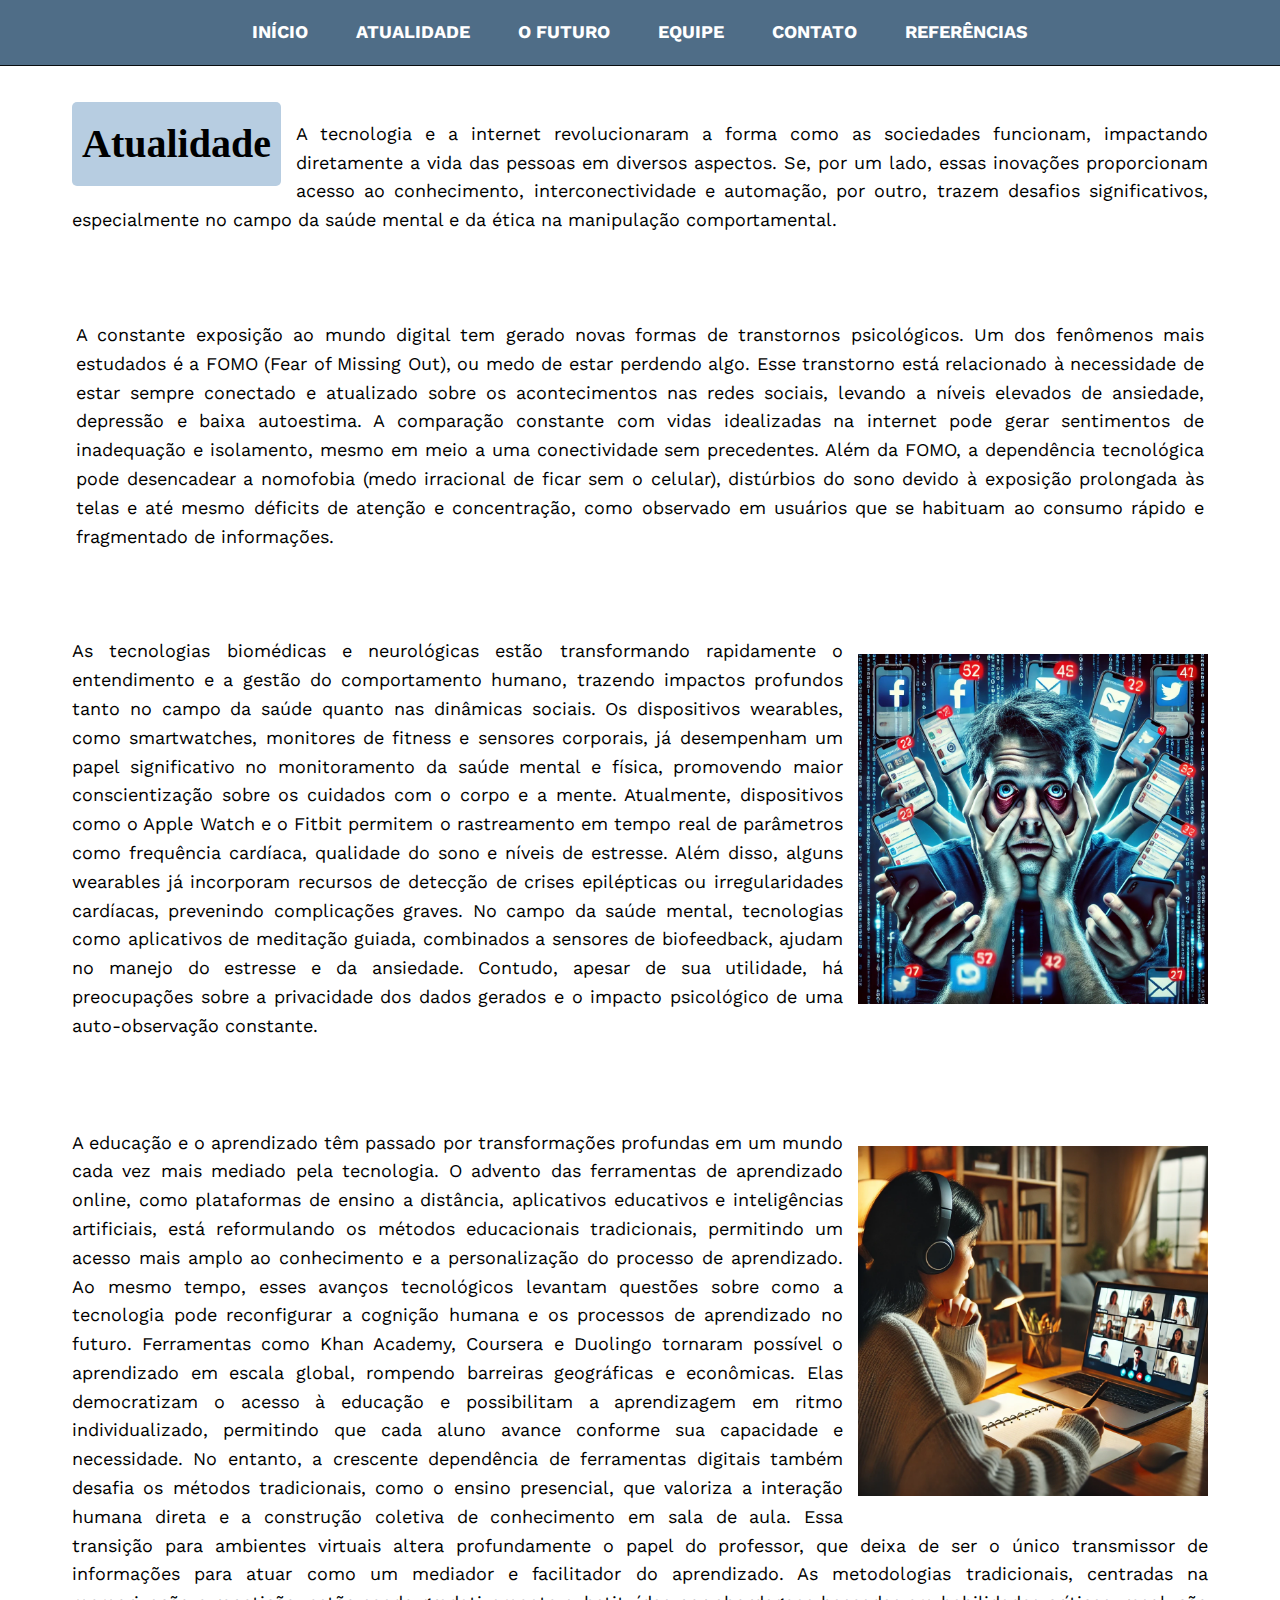
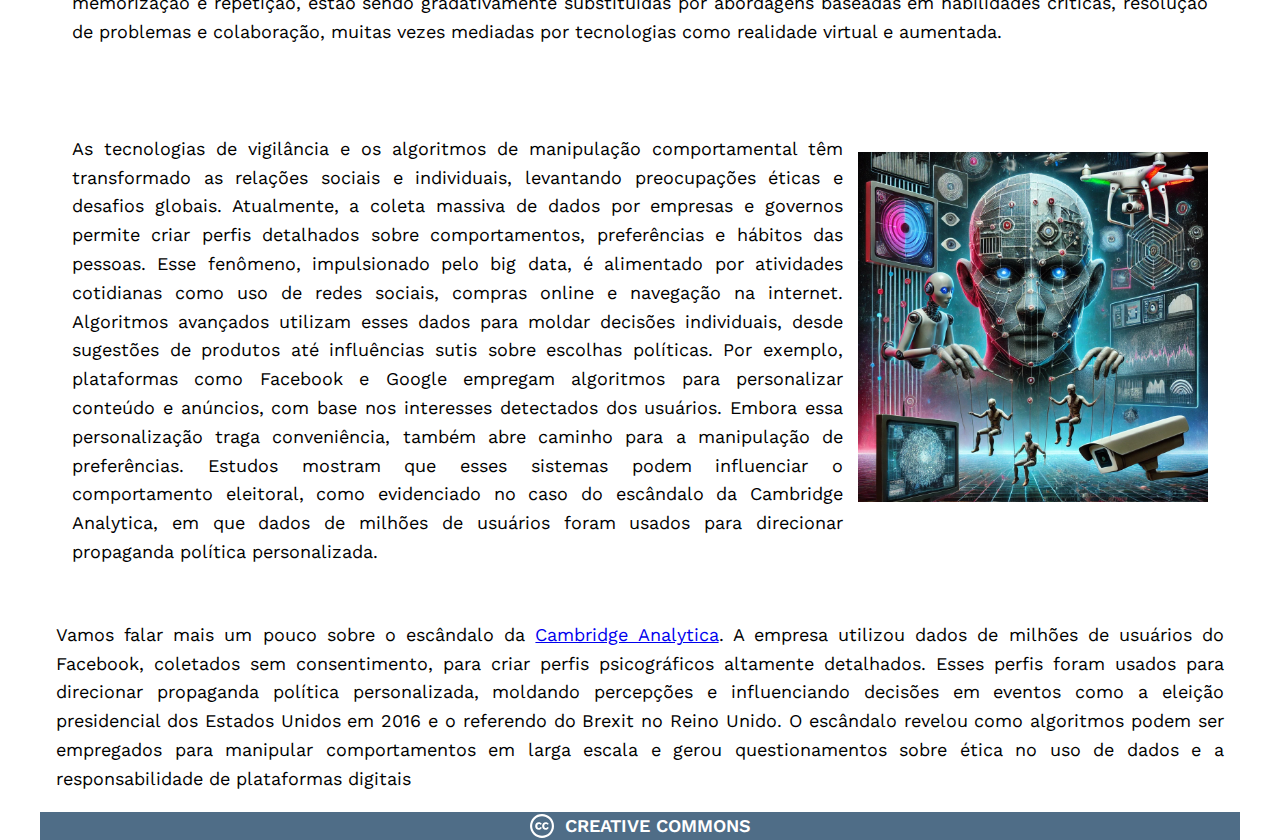
<file: atualidade.html>
<!DOCTYPE html>
<html lang="pt-BR">
    <head>
        <meta charset="UTF-8" />
        <meta name="viewport" content="width=device-width, initial-scale=1.0" />
        
        <link rel="preconnect" href="https://fonts.googleapis.com" />
        <link rel="preconnect" href="https://fonts.gstatic.com" crossorigin />
        <link
            href="https://fonts.googleapis.com/css2?family=Work+Sans:ital,wght@0,100..900;1,100..900&display=swap"
            rel="stylesheet"
        />
        <link
            rel="preload"
            href="./assets/fonts/Centaury-Display.woff2"
            as="font"
            type="font/woff2"
            crossorigin
        />

        <link rel="stylesheet" href="./styles/base.css" />
        <link rel="stylesheet" href="./styles/atualidade.css" />

        <title>Atualidade</title>
    </head>
    <body>
        <header>
            <nav class="menu-suspenso">
                <ul>
                    <li data-active><a href="index.html">Início</a></li>
                    <li><a href="atualidade.html">Atualidade</a></li>
                    <li><a href="ofuturo.html">O Futuro</a></li>
                    <li data-active><a href="equipe.html">Equipe</a></li>
                    <li><a href="contato.html">Contato</a></li>
                    <li><a href="referencias.html">Referências</a></li>
                </ul>
            </nav>
        </header>
        <main class="container">
            <section class="container-titulo"> 
                <h3> Atualidade</h3>
                <p> A tecnologia e a internet revolucionaram a forma como as sociedades funcionam, impactando diretamente a vida das pessoas em diversos aspectos. 
                    Se, por um lado, essas inovações proporcionam acesso ao conhecimento, interconectividade e automação, por outro, trazem desafios significativos, 
                    especialmente no campo da saúde mental e da ética na manipulação comportamental. </p>
            </section>
            <section class="container-conteudo">
                <p> 
                    A constante exposição ao mundo digital tem gerado novas formas de transtornos psicológicos. Um dos fenômenos mais estudados é a FOMO (Fear of Missing Out), 
                    ou medo de estar perdendo algo. Esse transtorno está relacionado à necessidade de estar sempre conectado e atualizado sobre os acontecimentos nas redes sociais, 
                    levando a níveis elevados de ansiedade, depressão e baixa autoestima. A comparação constante com vidas idealizadas na internet pode gerar sentimentos de inadequação 
                    e isolamento, mesmo em meio a uma conectividade sem precedentes.
                    Além da FOMO, a dependência tecnológica pode desencadear a nomofobia (medo irracional de ficar sem o celular), distúrbios do sono devido à exposição prolongada 
                    às telas e até mesmo déficits de atenção e concentração, como observado em usuários que se habituam ao consumo rápido e fragmentado de informações.
                </p>
            </section>

            <section class="container-conteudo-img">
                <div class="imagem">
                    <img src="./assets/img/overexposing.png" alt="Pessoa se auto expondo excessivamente">
                </div>
                <div class="texto">
                    <p>
                        As tecnologias biomédicas e neurológicas estão transformando rapidamente o entendimento e
                        a gestão do comportamento humano, trazendo impactos profundos tanto no campo da saúde quanto
                        nas dinâmicas sociais. Os dispositivos wearables, como smartwatches, monitores de fitness e
                        sensores corporais, já desempenham um papel significativo no monitoramento da saúde mental e
                        física, promovendo maior conscientização sobre os cuidados com o corpo e a mente.
                        Atualmente, dispositivos como o Apple Watch e o Fitbit permitem o rastreamento em tempo
                        real de parâmetros como frequência cardíaca, qualidade do sono e níveis de estresse. Além disso,
                        alguns wearables já incorporam recursos de detecção de crises epilépticas ou irregularidades
                        cardíacas, prevenindo complicações graves. No campo da saúde mental, tecnologias como
                        aplicativos de meditação guiada, combinados a sensores de biofeedback, ajudam no manejo do
                        estresse e da ansiedade. Contudo, apesar de sua utilidade, há preocupações sobre a privacidade dos
                        dados gerados e o impacto psicológico de uma auto-observação constante.                    
                    </p>
                </div>
                
            </section>

            <section class="container-conteudo-img">
                <div class="imagem">
                    <img src="./assets/img/aulaEAD.png" alt="Aluna tendo aula EAD">
                </div>
                <div class="texto">
                    <p>
                        A educação e o aprendizado têm passado por transformações profundas em um mundo
                        cada vez mais mediado pela tecnologia. O advento das ferramentas de aprendizado online,
                        como plataformas de ensino a distância, aplicativos educativos e inteligências artificiais, está
                        reformulando os métodos educacionais tradicionais, permitindo um acesso mais amplo ao
                        conhecimento e a personalização do processo de aprendizado. Ao mesmo tempo, esses
                    avanços tecnológicos levantam questões sobre como a tecnologia pode reconfigurar a
                        cognição humana e os processos de aprendizado no futuro.
                        Ferramentas como Khan Academy, Coursera e Duolingo tornaram possível o
                        aprendizado em escala global, rompendo barreiras geográficas e econômicas. Elas
                        democratizam o acesso à educação e possibilitam a aprendizagem em ritmo individualizado,
                        permitindo que cada aluno avance conforme sua capacidade e necessidade. No entanto, a
                        crescente dependência de ferramentas digitais também desafia os métodos tradicionais, como
                        o ensino presencial, que valoriza a interação humana direta e a construção coletiva de
                        conhecimento em sala de aula.
                        Essa transição para ambientes virtuais altera profundamente o papel do professor, que
                        deixa de ser o único transmissor de informações para atuar como um mediador e facilitador
                        do aprendizado. As metodologias tradicionais, centradas na memorização e repetição, estão
                        sendo gradativamente substituídas por abordagens baseadas em habilidades críticas, resolução
                        de problemas e colaboração, muitas vezes mediadas por tecnologias como realidade virtual e
                        aumentada.                  
                    </p>
                </div>
            </section>

            <section class="container-conteudo-img">
                <div class="imagem">
                    <img src="./assets/img/manipulacaoComp.png" alt="Manipulação Comportamental">
                </div>
                <div class="texto">
                    <p>
                        As tecnologias de vigilância e os algoritmos de manipulação comportamental têm transformado as relações sociais e individuais, levantando preocupações éticas e desafios globais. 
                        Atualmente, a coleta massiva de dados por empresas e governos permite criar perfis detalhados sobre comportamentos, preferências e hábitos das pessoas. Esse fenômeno, impulsionado 
                        pelo big data, é alimentado por atividades cotidianas como uso de redes sociais, compras online e navegação na internet. Algoritmos avançados utilizam esses dados para moldar decisões 
                        individuais, desde sugestões de produtos até influências sutis sobre escolhas políticas. Por exemplo, plataformas como Facebook e Google empregam algoritmos para personalizar conteúdo 
                        e anúncios, com base nos interesses detectados dos usuários. Embora essa personalização traga conveniência, também abre caminho para a manipulação de preferências. Estudos mostram que 
                        esses sistemas podem influenciar o comportamento eleitoral, como evidenciado no caso do escândalo da Cambridge Analytica, em que dados de milhões de usuários foram usados para direcionar 
                        propaganda política personalizada.          
                    </p>
                </div>
            </section>


            <p class="texto">
                Vamos falar mais um pouco sobre o escândalo da <a href="https://repositorio.ufsm.br/handle/1/23595">Cambridge Analytica</a>. A
                empresa utilizou dados de milhões de usuários do Facebook, coletados sem consentimento, para criar
                perfis psicográficos altamente detalhados. Esses perfis foram usados para direcionar propaganda
                política personalizada, moldando percepções e influenciando decisões em eventos como a eleição
                presidencial dos Estados Unidos em 2016 e o referendo do Brexit no Reino Unido. O escândalo
                revelou como algoritmos podem ser empregados para manipular comportamentos em larga escala e
                gerou questionamentos sobre ética no uso de dados e a responsabilidade de plataformas digitais
            </p>
        </main>
        
        <footer class="container full-width">
            <div>
                <svg
                    xmlns="http://www.w3.org/2000/svg"
                    xmlns:xlink="http://www.w3.org/1999/xlink"
                    preserveAspectRatio="xMidYMid meet"
                    version="1.0"
                    viewBox="0 0 30 30"
                    zoomAndPan="magnify"
                    fill="currentColor"
                    original_string_length="24491"
                >
                    <g id="cc-logo">
                        <path
                            d="M14.972 0c4.196 0 7.769 1.465 10.715 4.393A14.426 14.426 0 0128.9 9.228C29.633 11.04 30 12.964 30 15c0 2.054-.363 3.978-1.085 5.772a13.77 13.77 0 01-3.2 4.754 15.417 15.417 0 01-4.983 3.322A14.932 14.932 0 0114.973 30c-1.982 0-3.88-.38-5.692-1.14a15.087 15.087 0 01-4.875-3.293c-1.437-1.437-2.531-3.058-3.281-4.862A14.71 14.71 0 010 15c0-1.982.38-3.888 1.138-5.719a15.062 15.062 0 013.308-4.915C7.303 1.456 10.812 0 14.972 0zm.055 2.706c-3.429 0-6.313 1.196-8.652 3.589a12.896 12.896 0 00-2.72 4.031 11.814 11.814 0 00-.95 4.675c0 1.607.316 3.156.95 4.646a12.428 12.428 0 002.72 3.992 12.362 12.362 0 003.99 2.679c1.483.616 3.037.924 4.662.924 1.607 0 3.164-.312 4.675-.937a12.954 12.954 0 004.084-2.705c2.339-2.286 3.508-5.152 3.508-8.6 0-1.66-.304-3.231-.91-4.713a11.994 11.994 0 00-2.651-3.965c-2.412-2.41-5.314-3.616-8.706-3.616zm-.188 9.803l-2.01 1.045c-.215-.445-.477-.758-.79-.937-.312-.178-.602-.268-.87-.268-1.34 0-2.01.884-2.01 2.652 0 .803.17 1.446.509 1.928.34.482.84.724 1.5.724.876 0 1.492-.43 1.85-1.286l1.847.937a4.407 4.407 0 01-1.634 1.728c-.696.42-1.464.63-2.303.63-1.34 0-2.42-.41-3.242-1.233-.821-.82-1.232-1.964-1.232-3.428 0-1.428.416-2.562 1.246-3.401.83-.84 1.879-1.26 3.147-1.26 1.858 0 3.188.723 3.992 2.17zm8.652 0l-1.983 1.045c-.214-.445-.478-.758-.79-.937-.313-.178-.613-.268-.897-.268-1.34 0-2.01.884-2.01 2.652 0 .803.17 1.446.51 1.928.338.482.838.724 1.5.724.874 0 1.49-.43 1.847-1.286l1.875.937a4.606 4.606 0 01-1.66 1.728c-.696.42-1.455.63-2.277.63-1.357 0-2.441-.41-3.253-1.233-.814-.82-1.22-1.964-1.22-3.428 0-1.428.415-2.562 1.246-3.401.83-.84 1.879-1.26 3.147-1.26 1.857 0 3.18.723 3.965 2.17z"
                            fill="currentColor"
                        ></path>
                    </g>
                </svg>
                Creative Commons
            </div>
        </footer>
    </body>
</html>
</file>
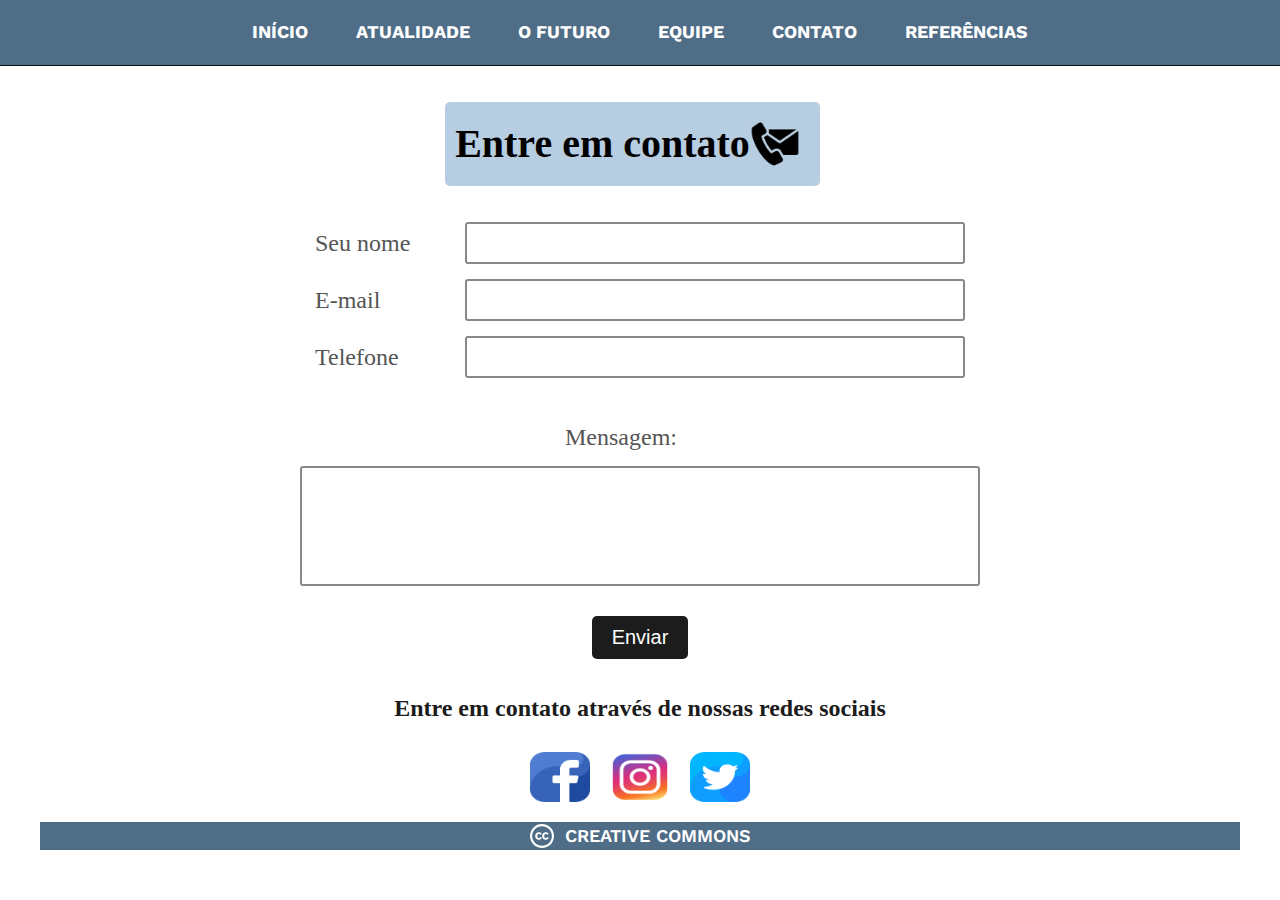
<file: contato.html>
<html lang="pt-BR">
    <head>
        <meta charset="UTF-8" />
        <meta name="viewport" content="width=device-width, initial-scale=1.0" />
        
        <link rel="preconnect" href="https://fonts.googleapis.com" />
        <link rel="preconnect" href="https://fonts.gstatic.com" crossorigin />
        <link
            href="https://fonts.googleapis.com/css2?family=Work+Sans:ital,wght@0,100..900;1,100..900&display=swap"
            rel="stylesheet"
        />
        <link
            rel="preload"
            href="./assets/fonts/Centaury-Display.woff2"
            as="font"
            type="font/woff2"
            crossorigin
        />

        <link rel="stylesheet" href="./styles/base.css" />
        <link rel="stylesheet" href="./styles/contato.css" />

        <title>Página de Contato</title>
    </head>
    <body>
        <header>
            <nav class="menu-suspenso">
                <ul>
                    <li data-active><a href="index.html">Início</a></li>
                    <li><a href="atualidade.html">Atualidade</a></li>
                    <li><a href="ofuturo.html">O Futuro</a></li>
                    <li data-active><a href="equipe.html">Equipe</a></li>
                    <li><a href="contato.html">Contato</a></li>
                    <li><a href="referencias.html">Referências</a></li>
                </ul>
            </nav>
        </header>
        <main class="container">
            <div class="container">

                <section class="container-titulo centered-title">
                    <h3>
                        Entre em contato 
                        <img src="./assets/img/contact-us.png" alt="Simbolo de um telefone e email">
                    </h3>
                </section>

                <form>
                    <div class="input-group">
                        <label for="nome">Seu nome</label>
                        <input type="text" id="nome" name="nome">
                    </div>
                    <div class="input-group">
                        <label for="email">E-mail</label>
                        <input type="email" id="email" name="email">
                    </div>
                    <div class="input-group">
                        <label for="telefone">Telefone</label>
                        <input type="tel" id="telefone" name="telefone">
                    </div>
                    <div class="input-group mensagem">
                        <label for="mensagem">Mensagem:</label>
                        <textarea id="mensagem" name="mensagem"></textarea>
                    </div>
                    <button type="submit">Enviar</button>
                </form>
        
                <p>Entre em contato através de nossas redes sociais</p>
                <div class="social-icons">
                    <a href="https://www.facebook.com/"><img src="./assets/img/facebook.png" alt="ícone facebook"> </a>
                    <a href="https://www.instagram.com/"><img src="./assets/img/instagram.png" alt="ícone instagram"> </a>
                    <a href="https://www.twitter.com/"><img src="./assets/img/twitter.png" alt="ícone twitter"> </a>
                    
                </div>
            </div>
        </main>
        <footer class="container full-width">
            <div>
                <svg
                    xmlns="http://www.w3.org/2000/svg"
                    xmlns:xlink="http://www.w3.org/1999/xlink"
                    preserveAspectRatio="xMidYMid meet"
                    version="1.0"
                    viewBox="0 0 30 30"
                    zoomAndPan="magnify"
                    fill="currentColor"
                    original_string_length="24491"
                >
                    <g id="cc-logo">
                        <path
                            d="M14.972 0c4.196 0 7.769 1.465 10.715 4.393A14.426 14.426 0 0128.9 9.228C29.633 11.04 30 12.964 30 15c0 2.054-.363 3.978-1.085 5.772a13.77 13.77 0 01-3.2 4.754 15.417 15.417 0 01-4.983 3.322A14.932 14.932 0 0114.973 30c-1.982 0-3.88-.38-5.692-1.14a15.087 15.087 0 01-4.875-3.293c-1.437-1.437-2.531-3.058-3.281-4.862A14.71 14.71 0 010 15c0-1.982.38-3.888 1.138-5.719a15.062 15.062 0 013.308-4.915C7.303 1.456 10.812 0 14.972 0zm.055 2.706c-3.429 0-6.313 1.196-8.652 3.589a12.896 12.896 0 00-2.72 4.031 11.814 11.814 0 00-.95 4.675c0 1.607.316 3.156.95 4.646a12.428 12.428 0 002.72 3.992 12.362 12.362 0 003.99 2.679c1.483.616 3.037.924 4.662.924 1.607 0 3.164-.312 4.675-.937a12.954 12.954 0 004.084-2.705c2.339-2.286 3.508-5.152 3.508-8.6 0-1.66-.304-3.231-.91-4.713a11.994 11.994 0 00-2.651-3.965c-2.412-2.41-5.314-3.616-8.706-3.616zm-.188 9.803l-2.01 1.045c-.215-.445-.477-.758-.79-.937-.312-.178-.602-.268-.87-.268-1.34 0-2.01.884-2.01 2.652 0 .803.17 1.446.509 1.928.34.482.84.724 1.5.724.876 0 1.492-.43 1.85-1.286l1.847.937a4.407 4.407 0 01-1.634 1.728c-.696.42-1.464.63-2.303.63-1.34 0-2.42-.41-3.242-1.233-.821-.82-1.232-1.964-1.232-3.428 0-1.428.416-2.562 1.246-3.401.83-.84 1.879-1.26 3.147-1.26 1.858 0 3.188.723 3.992 2.17zm8.652 0l-1.983 1.045c-.214-.445-.478-.758-.79-.937-.313-.178-.613-.268-.897-.268-1.34 0-2.01.884-2.01 2.652 0 .803.17 1.446.51 1.928.338.482.838.724 1.5.724.874 0 1.49-.43 1.847-1.286l1.875.937a4.606 4.606 0 01-1.66 1.728c-.696.42-1.455.63-2.277.63-1.357 0-2.441-.41-3.253-1.233-.814-.82-1.22-1.964-1.22-3.428 0-1.428.415-2.562 1.246-3.401.83-.84 1.879-1.26 3.147-1.26 1.857 0 3.18.723 3.965 2.17z"
                            fill="currentColor"
                        ></path>
                    </g>
                </svg>
                Creative Commons
            </div>
        </footer>
    </body>
</html>
</file>
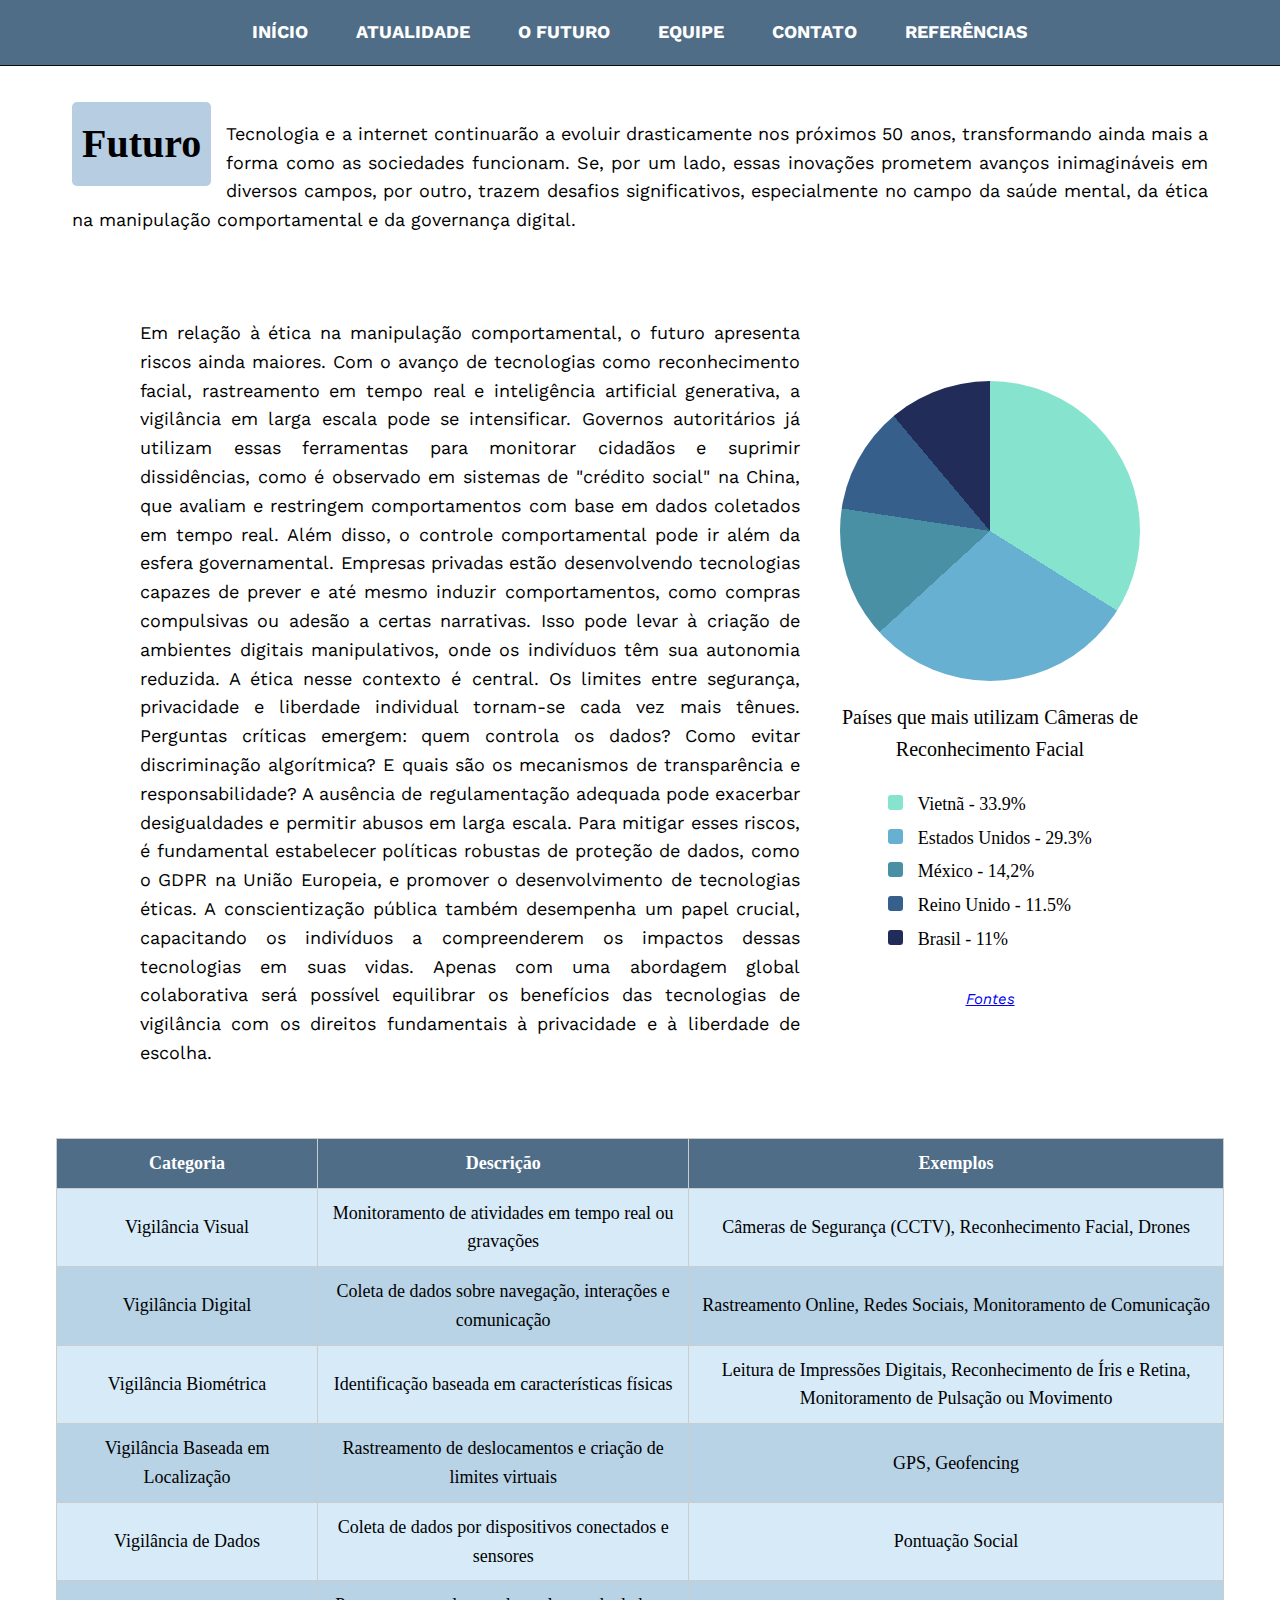
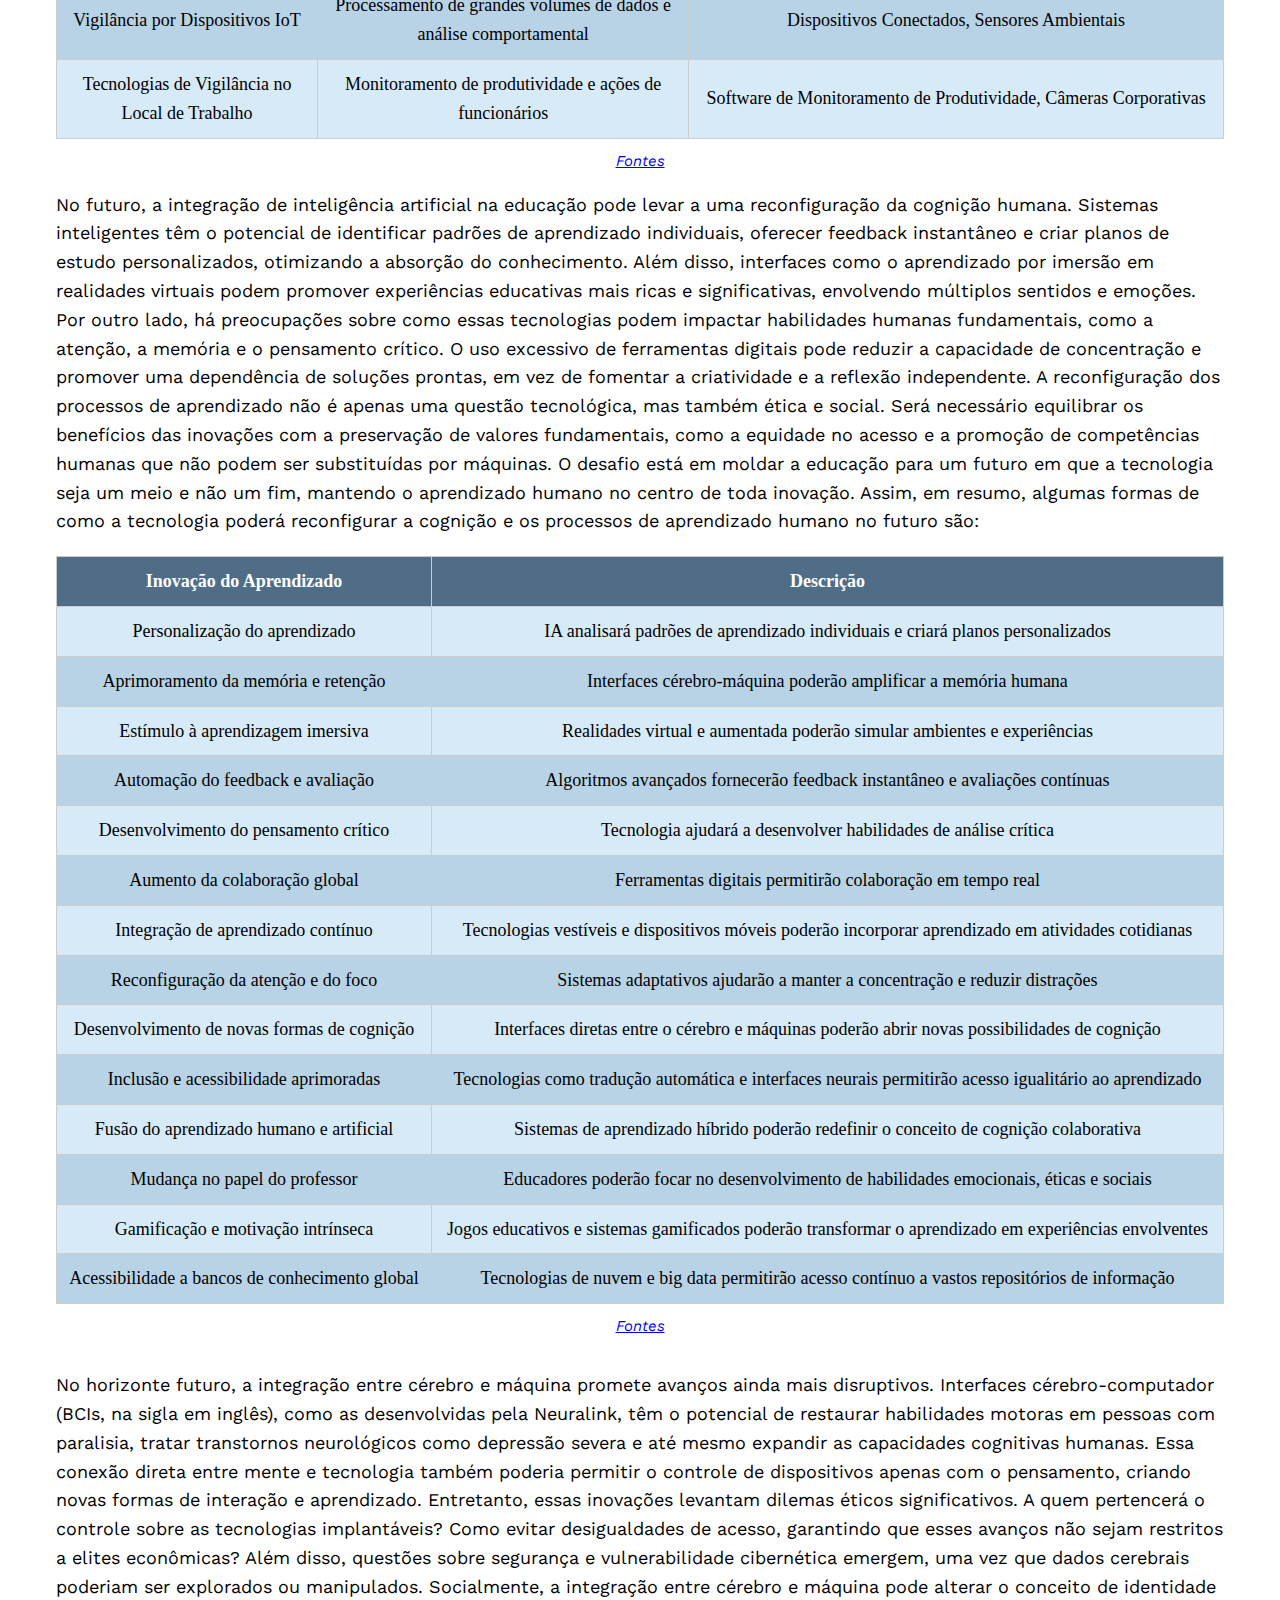
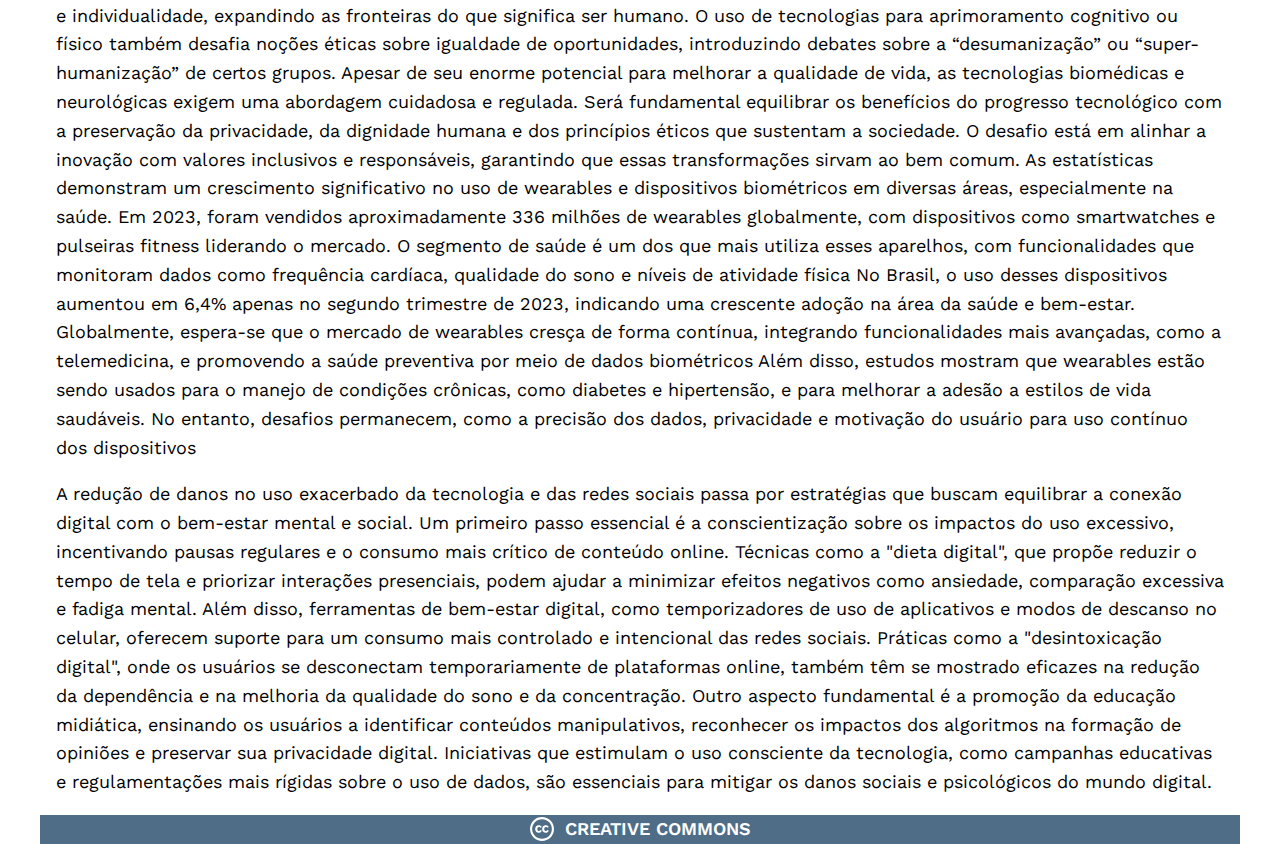
<file: ofuturo.html>
<!DOCTYPE html>
<html lang="pt-BR">
    <head>
        <meta charset="UTF-8" />
        <meta name="viewport" content="width=device-width, initial-scale=1.0" />
        
        <link rel="preconnect" href="https://fonts.googleapis.com" />
        <link rel="preconnect" href="https://fonts.gstatic.com" crossorigin />
        <link
            href="https://fonts.googleapis.com/css2?family=Work+Sans:ital,wght@0,100..900;1,100..900&display=swap"
            rel="stylesheet"
        />
        <link
            rel="preload"
            href="./assets/fonts/Centaury-Display.woff2"
            as="font"
            type="font/woff2"
            crossorigin
        />

        <link rel="stylesheet" href="./styles/base.css" />
        <link rel="stylesheet" href="./styles/ofuturo.css" />

        <title>O Futuro</title>
    </head>
    <body>
        <header>
            <nav class="menu-suspenso">
                <ul>
                    <li data-active><a href="index.html">Início</a></li>
                    <li><a href="atualidade.html">Atualidade</a></li>
                    <li><a href="ofuturo.html">O Futuro</a></li>
                    <li data-active><a href="equipe.html">Equipe</a></li>
                    <li><a href="contato.html">Contato</a></li>
                    <li><a href="referencias.html">Referências</a></li>
                </ul>
            </nav>
        </header>
        <main class="container">
            <section class="container-titulo"> 
                <h3>Futuro</h3>
                <p> Tecnologia e a internet continuarão a evoluir drasticamente nos próximos 50 anos, transformando ainda mais a forma como as sociedades funcionam. 
                    Se, por um lado, essas inovações prometem avanços inimagináveis em diversos campos, por outro, trazem desafios significativos, especialmente no campo da saúde mental, 
                    da ética na manipulação comportamental e da governança digital.
                </p>
            </section>
            <section class="container-texto-grafico">
                <p class="texto">
                    Em relação à ética na manipulação comportamental, o futuro apresenta riscos ainda maiores. Com o avanço de tecnologias como
                    reconhecimento facial, rastreamento em tempo real e inteligência artificial generativa, a vigilância
                    em larga escala pode se intensificar. Governos autoritários já utilizam essas ferramentas para
                    monitorar cidadãos e suprimir dissidências, como é observado em sistemas de "crédito social" na
                    China, que avaliam e restringem comportamentos com base em dados coletados em tempo real.
                    Além disso, o controle comportamental pode ir além da esfera governamental. Empresas
                    privadas estão desenvolvendo tecnologias capazes de prever e até mesmo induzir comportamentos,
                    como compras compulsivas ou adesão a certas narrativas. Isso pode levar à criação de ambientes
                    digitais manipulativos, onde os indivíduos têm sua autonomia reduzida.
                    A ética nesse contexto é central. Os limites entre segurança, privacidade e liberdade
                    individual tornam-se cada vez mais tênues. Perguntas críticas emergem: quem controla os dados?
                    Como evitar discriminação algorítmica? E quais são os mecanismos de transparência e
                    responsabilidade? A ausência de regulamentação adequada pode exacerbar desigualdades e permitir
                    abusos em larga escala.
                    Para mitigar esses riscos, é fundamental estabelecer políticas robustas de proteção de dados,
                    como o GDPR na União Europeia, e promover o desenvolvimento de tecnologias éticas. A
                    conscientização pública também desempenha um papel crucial, capacitando os indivíduos a
                    compreenderem os impactos dessas tecnologias em suas vidas. Apenas com uma abordagem global
                    colaborativa será possível equilibrar os benefícios das tecnologias de vigilância com os direitos
                    fundamentais à privacidade e à liberdade de escolha.
                </p>
                <div class="grafico-container">
                    <div class="grafico-pizza"></div>
                    <p class="grafico-pizza-titulo">Países que mais utilizam Câmeras de Reconhecimento Facial</p>
                    <ul class="legenda">
                        <li><span class="cor cor1"></span> Vietnã - 33.9%</li>
                        <li><span class="cor cor2"></span> Estados Unidos - 29.3%</li>
                        <li><span class="cor cor3"></span> México - 14,2%</li>
                        <li><span class="cor cor4"></span> Reino Unido - 11.5%</li>
                        <li><span class="cor cor5"></span> Brasil - 11%</li>
                    </ul>
                    <p class="fontes"><a href="https://olhardigital.com.br/2021/11/25/seguranca/brasil-cameras-reconhecimento-facial/">Fontes</a></p>
                </div>
            </section>
            <section class="table-container">
                <table>
                    <thead>
                        <tr>
                            <th>Categoria</th>
                            <th>Descrição</th>
                            <th>Exemplos</th>
                        </tr>
                    </thead>
                    <tbody>
                        <tr>
                            <td>Vigilância Visual</td> <td>Monitoramento de atividades em 
                                tempo real ou gravações</td> <td> Câmeras de Segurança (CCTV), 
                                    Reconhecimento Facial, Drones</td>
                        </tr>
                        <tr>
                            <td>Vigilância Digital</td> <td>Coleta de dados sobre navegação, 
                                interações e comunicação</td> <td>Rastreamento Online, Redes 
                                    Sociais, Monitoramento de 
                                    Comunicação</td>
                        </tr>
                        <tr>
                            <td> Vigilância Biométrica</td> <td> Identificação baseada em 
                                características físicas</td> <td>Leitura de Impressões Digitais, 
                                    Reconhecimento de Íris e Retina, 
                                    Monitoramento de Pulsação ou 
                                    Movimento</td>
                        </tr>
                        <tr>
                            <td>Vigilância Baseada em Localização</td> <td>Rastreamento de deslocamentos e 
                                criação de limites virtuais</td> <td>GPS, Geofencing</td> 
                        </tr>
                        <tr>
                            <td>Vigilância de Dados</td> <td>Coleta de dados por dispositivos 
                                conectados e sensores</td> <td>Pontuação Social</td> 
                        </tr>  
                        <tr>
                            <td>Vigilância por Dispositivos IoT</td> <td>Processamento de grandes volumes de dados e 
                                análise comportamental</td> <td> Dispositivos Conectados, Sensores 
                                Ambientais</td> 
                        </tr>   
                        <tr>
                            <td>Tecnologias de Vigilância no Local
                                de Trabalho</td> <td>Monitoramento de produtividade e 
                                ações de funcionários</td> <td>  Software de Monitoramento de 
                                Produtividade, Câmeras Corporativas</td> 
                        </tr>
                    </tbody>
                </table>
                <p class="fontes"><a href="referencias.html">Fontes</a></p>
                <p class="texto">
                    No futuro, a integração de inteligência artificial na educação pode levar a uma
                    reconfiguração da cognição humana. Sistemas inteligentes têm o potencial de identificar
                    padrões de aprendizado individuais, oferecer feedback instantâneo e criar planos de estudo
                    personalizados, otimizando a absorção do conhecimento. Além disso, interfaces como o
                    aprendizado por imersão em realidades virtuais podem promover experiências educativas
                    mais ricas e significativas, envolvendo múltiplos sentidos e emoções.
                    Por outro lado, há preocupações sobre como essas tecnologias podem impactar
                    habilidades humanas fundamentais, como a atenção, a memória e o pensamento crítico. O uso
                    excessivo de ferramentas digitais pode reduzir a capacidade de concentração e promover uma
                    dependência de soluções prontas, em vez de fomentar a criatividade e a reflexão
                    independente.
                    A reconfiguração dos processos de aprendizado não é apenas uma questão tecnológica, mas
                    também ética e social. Será necessário equilibrar os benefícios das inovações com a
                    preservação de valores fundamentais, como a equidade no acesso e a promoção de
                    competências humanas que não podem ser substituídas por máquinas. O desafio está em
                    moldar a educação para um futuro em que a tecnologia seja um meio e não um fim, mantendo
                    o aprendizado humano no centro de toda inovação.
                    Assim, em resumo, algumas formas de como a tecnologia poderá reconfigurar a cognição e os
                    processos de aprendizado humano no futuro são:
                </p>
                <table>
                    <thead>
                        <tr>
                            <th>Inovação do Aprendizado</th>
                            <th>Descrição</th>
                        </tr>
                    </thead>
                    <tbody>
                        <tr>
                            <td>Personalização do aprendizado</td> <td>IA analisará padrões de aprendizado individuais e criará 
                                planos personalizados</td>
                        </tr>
                        <tr>
                            <td> Aprimoramento da memória e retenção</td> <td> Interfaces cérebro-máquina poderão amplificar a memória 
                                humana</td>
                        </tr>
                        <tr>
                            <td> Estímulo à aprendizagem imersiva</td> <td> Realidades virtual e aumentada poderão simular ambientes e 
                                experiências</td>
                        </tr>
                        <tr>
                            <td>Automação do feedback e avaliação</td> <td> Algoritmos avançados fornecerão feedback instantâneo e 
                                avaliações contínuas</td> 
                        </tr>
                        <tr>
                            <td> Desenvolvimento do pensamento crítico</td> <td>Tecnologia ajudará a desenvolver habilidades de análise 
                                crítica</td> 
                        </tr>  
                        <tr>
                            <td>Aumento da colaboração global</td> <td>Ferramentas digitais permitirão colaboração em tempo real</td> 
                        </tr>   
                        <tr>
                            <td> Integração de aprendizado contínuo</td> <td> Tecnologias vestíveis e dispositivos móveis poderão 
                                incorporar aprendizado em atividades cotidianas
                            </td> 
                        </tr>
                        <tr>
                            <td> Reconfiguração da atenção e do foco</td> 
                            <td> Sistemas adaptativos ajudarão a manter a concentração e 
                                reduzir distrações
                            </td> 
                        </tr>
                        <tr>
                            <td> Desenvolvimento de novas formas de cognição</td> <td>  Interfaces diretas entre o cérebro e máquinas poderão abrir 
                                novas possibilidades de cognição</td> 
                        </tr>
                        <tr>
                            <td>Inclusão e acessibilidade aprimoradas</td> <td> Tecnologias como tradução automática e interfaces neurais 
                                permitirão acesso igualitário ao aprendizado</td> 
                        </tr>
                        <tr>
                            <td> Fusão do aprendizado humano e artificial</td> <td> Sistemas de aprendizado híbrido poderão redefinir o conceito
                                de cognição colaborativa</td> 
                        </tr>
                        <tr>
                            <td>  Mudança no papel do professor</td> <td>Educadores poderão focar no desenvolvimento de 
                                habilidades emocionais, éticas e sociais </td> 
                        </tr>
                        <tr>
                            <td> Gamificação e motivação intrínseca</td> <td>  Jogos educativos e sistemas gamificados poderão 
                                transformar o aprendizado em experiências envolventes </td> 
                        </tr>
                        <tr>
                            <td>  Acessibilidade a bancos de conhecimento global</td> <td> Tecnologias de nuvem e big data permitirão acesso contínuo 
                                a vastos repositórios de informação </td> 
                        </tr>
                    </tbody>
                </table>
                <p class="fontes"><a href="referencias.html">Fontes</a></p>
            </section>
            <p class="texto">
                No horizonte futuro, a integração entre cérebro e máquina promete avanços ainda mais
                disruptivos. Interfaces cérebro-computador (BCIs, na sigla em inglês), como as desenvolvidas pela
                Neuralink, têm o potencial de restaurar habilidades motoras em pessoas com paralisia, tratar
                transtornos neurológicos como depressão severa e até mesmo expandir as capacidades cognitivas
                humanas. Essa conexão direta entre mente e tecnologia também poderia permitir o controle de
                dispositivos apenas com o pensamento, criando novas formas de interação e aprendizado.
                Entretanto, essas inovações levantam dilemas éticos significativos. A quem pertencerá o
                controle sobre as tecnologias implantáveis? Como evitar desigualdades de acesso, garantindo que
                esses avanços não sejam restritos a elites econômicas? Além disso, questões sobre segurança e
                vulnerabilidade cibernética emergem, uma vez que dados cerebrais poderiam ser explorados ou
                manipulados.
                Socialmente, a integração entre cérebro e máquina pode alterar o conceito de identidade e
                individualidade, expandindo as fronteiras do que significa ser humano. O uso de tecnologias para
                aprimoramento cognitivo ou físico também desafia noções éticas sobre igualdade de oportunidades,
                introduzindo debates sobre a “desumanização” ou “super-humanização” de certos grupos.
                Apesar de seu enorme potencial para melhorar a qualidade de vida, as tecnologias biomédicas e
                neurológicas exigem uma abordagem cuidadosa e regulada. Será fundamental equilibrar os
                benefícios do progresso tecnológico com a preservação da privacidade, da dignidade humana e dos
                princípios éticos que sustentam a sociedade. O desafio está em alinhar a inovação com valores
                inclusivos e responsáveis, garantindo que essas transformações sirvam ao bem comum.
                As estatísticas demonstram um crescimento significativo no uso de wearables e dispositivos
                biométricos em diversas áreas, especialmente na saúde. Em 2023, foram vendidos aproximadamente
                336 milhões de wearables globalmente, com dispositivos como smartwatches e pulseiras fitness
                liderando o mercado. O segmento de saúde é um dos que mais utiliza esses aparelhos, com
                funcionalidades que monitoram dados como frequência cardíaca, qualidade do sono e níveis de
                atividade física
                No Brasil, o uso desses dispositivos aumentou em 6,4% apenas no segundo trimestre de 2023,
                indicando uma crescente adoção na área da saúde e bem-estar. Globalmente, espera-se que o
                mercado de wearables cresça de forma contínua, integrando funcionalidades mais avançadas, como a
                telemedicina, e promovendo a saúde preventiva por meio de dados biométricos
                Além disso, estudos mostram que wearables estão sendo usados para o manejo de condições
                crônicas, como diabetes e hipertensão, e para melhorar a adesão a estilos de vida saudáveis. No
                entanto, desafios permanecem, como a precisão dos dados, privacidade e motivação do usuário para
                uso contínuo dos dispositivos
            </p>
            <p class="texto"  id="reducao_danos">
                A redução de danos no uso exacerbado da tecnologia e das redes sociais passa por estratégias que 
                buscam equilibrar a conexão digital com o bem-estar mental e social. Um primeiro passo essencial
                é a conscientização sobre os impactos do uso excessivo, incentivando pausas regulares e o consumo
                mais crítico de conteúdo online. Técnicas como a "dieta digital", que propõe reduzir o tempo de 
                tela e priorizar interações presenciais, podem ajudar a minimizar efeitos negativos como ansiedade,
                comparação excessiva e fadiga mental.  
                Além disso, ferramentas de bem-estar digital, como temporizadores de uso de aplicativos e modos de 
                descanso no celular, oferecem suporte para um consumo mais controlado e intencional das redes sociais. 
                Práticas como a "desintoxicação digital", onde os usuários se desconectam temporariamente de plataformas
                online, também têm se mostrado eficazes na redução da dependência e na melhoria da qualidade do sono e 
                da concentração.
                Outro aspecto fundamental é a promoção da educação midiática, ensinando os usuários a identificar conteúdos
                manipulativos, reconhecer os impactos dos algoritmos na formação de opiniões e preservar sua privacidade 
                digital. Iniciativas que estimulam o uso consciente da tecnologia, como campanhas educativas e regulamentações
                mais rígidas sobre o uso de dados, são essenciais para mitigar os danos sociais e psicológicos do mundo digital.
            </p>
        </main>
        <footer class="container full-width">
            <div>
                <svg
                    xmlns="http://www.w3.org/2000/svg"
                    xmlns:xlink="http://www.w3.org/1999/xlink"
                    preserveAspectRatio="xMidYMid meet"
                    version="1.0"
                    viewBox="0 0 30 30"
                    zoomAndPan="magnify"
                    fill="currentColor"
                    original_string_length="24491"
                >
                    <g id="cc-logo">
                        <path
                            d="M14.972 0c4.196 0 7.769 1.465 10.715 4.393A14.426 14.426 0 0128.9 9.228C29.633 11.04 30 12.964 30 15c0 2.054-.363 3.978-1.085 5.772a13.77 13.77 0 01-3.2 4.754 15.417 15.417 0 01-4.983 3.322A14.932 14.932 0 0114.973 30c-1.982 0-3.88-.38-5.692-1.14a15.087 15.087 0 01-4.875-3.293c-1.437-1.437-2.531-3.058-3.281-4.862A14.71 14.71 0 010 15c0-1.982.38-3.888 1.138-5.719a15.062 15.062 0 013.308-4.915C7.303 1.456 10.812 0 14.972 0zm.055 2.706c-3.429 0-6.313 1.196-8.652 3.589a12.896 12.896 0 00-2.72 4.031 11.814 11.814 0 00-.95 4.675c0 1.607.316 3.156.95 4.646a12.428 12.428 0 002.72 3.992 12.362 12.362 0 003.99 2.679c1.483.616 3.037.924 4.662.924 1.607 0 3.164-.312 4.675-.937a12.954 12.954 0 004.084-2.705c2.339-2.286 3.508-5.152 3.508-8.6 0-1.66-.304-3.231-.91-4.713a11.994 11.994 0 00-2.651-3.965c-2.412-2.41-5.314-3.616-8.706-3.616zm-.188 9.803l-2.01 1.045c-.215-.445-.477-.758-.79-.937-.312-.178-.602-.268-.87-.268-1.34 0-2.01.884-2.01 2.652 0 .803.17 1.446.509 1.928.34.482.84.724 1.5.724.876 0 1.492-.43 1.85-1.286l1.847.937a4.407 4.407 0 01-1.634 1.728c-.696.42-1.464.63-2.303.63-1.34 0-2.42-.41-3.242-1.233-.821-.82-1.232-1.964-1.232-3.428 0-1.428.416-2.562 1.246-3.401.83-.84 1.879-1.26 3.147-1.26 1.858 0 3.188.723 3.992 2.17zm8.652 0l-1.983 1.045c-.214-.445-.478-.758-.79-.937-.313-.178-.613-.268-.897-.268-1.34 0-2.01.884-2.01 2.652 0 .803.17 1.446.51 1.928.338.482.838.724 1.5.724.874 0 1.49-.43 1.847-1.286l1.875.937a4.606 4.606 0 01-1.66 1.728c-.696.42-1.455.63-2.277.63-1.357 0-2.441-.41-3.253-1.233-.814-.82-1.22-1.964-1.22-3.428 0-1.428.415-2.562 1.246-3.401.83-.84 1.879-1.26 3.147-1.26 1.857 0 3.18.723 3.965 2.17z"
                            fill="currentColor"
                        ></path>
                    </g>
                </svg>
                Creative Commons
            </div>
        </footer>
    </body>
</html>
</file>
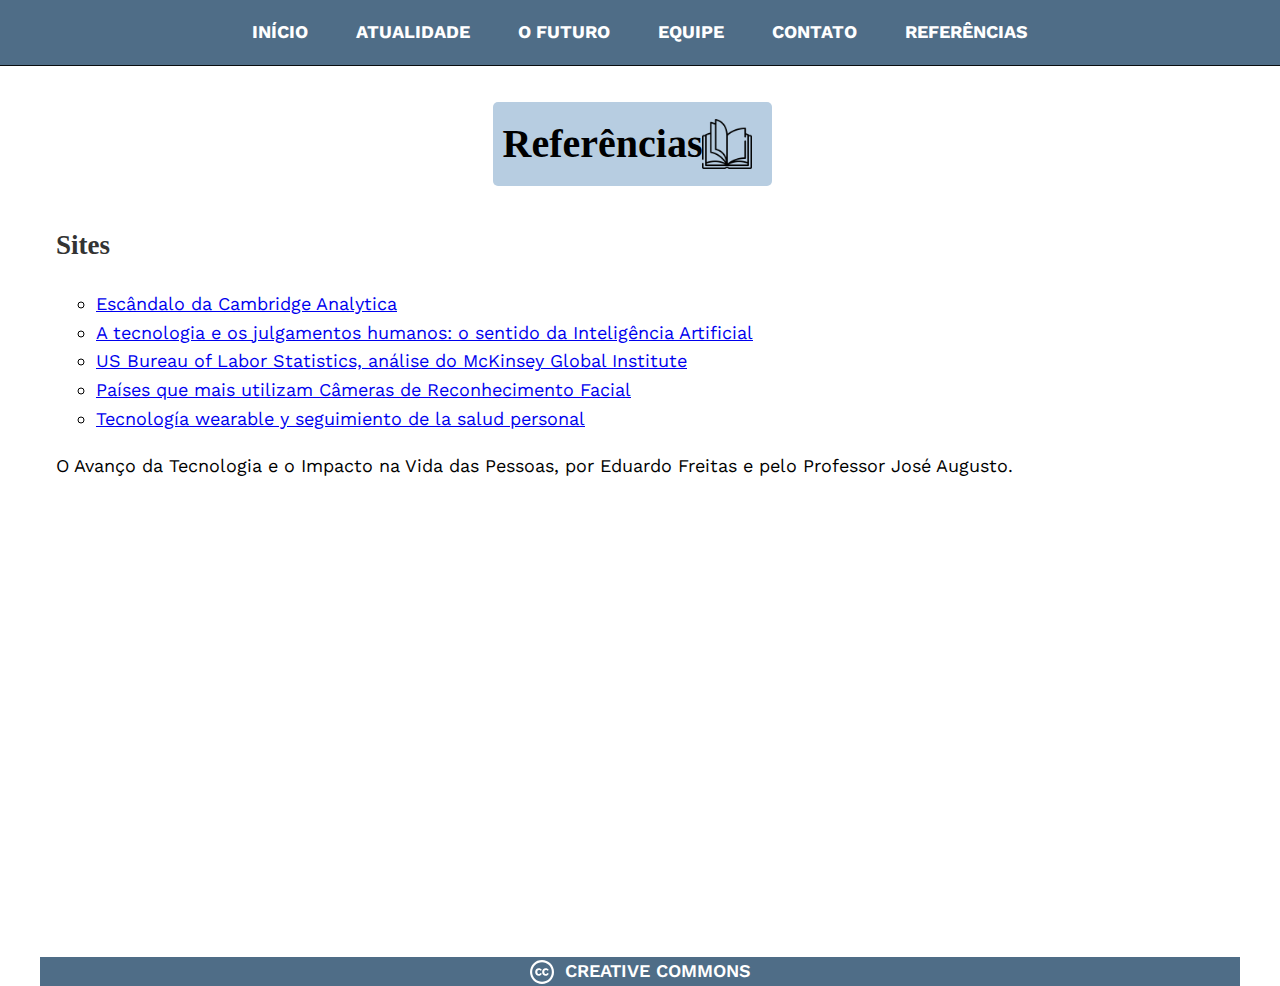
<file: referencias.html>
<!DOCTYPE html>
<html lang="pt-BR">
    <head>
        <meta charset="UTF-8" />
        <meta name="viewport" content="width=device-width, initial-scale=1.0" />

        <link rel="preconnect" href="https://fonts.googleapis.com" />
        <link rel="preconnect" href="https://fonts.gstatic.com" crossorigin />
        <link
            href="https://fonts.googleapis.com/css2?family=Work+Sans:ital,wght@0,100..900;1,100..900&display=swap"
            rel="stylesheet"
        />
        <link
            rel="preload"
            href="./assets/fonts/Centaury-Display.woff2"
            as="font"
            type="font/woff2"
            crossorigin
        />

        <link rel="stylesheet" href="./styles/base.css" />
        <link rel="stylesheet" href="./styles/equipe.css"/>
        <link rel="stylesheet" href="./styles/referencias.css"/>

        <title>Referencias</title>
   
    </head>
    <body>
        <header>
            <nav class="menu-suspenso">
                <ul>
                    <li data-active><a href="index.html">Início</a></li>
                    <li><a href="atualidade.html">Atualidade</a></li>
                    <li><a href="ofuturo.html">O Futuro</a></li>
                    <li data-active><a href="equipe.html">Equipe</a></li>
                    <li><a href="contato.html">Contato</a></li>
                    <li><a href="referencias.html">Referências</a></li>
                </ul>
            </nav>
        </header>
        <main class="container">

            <section class="container-titulo centered-title">
                <h3>
                    Referências 
                    <img src="./assets/img/open-book.png" alt="Foto de mãos dadas">
                </h3>
            </section>


            <h2>Sites</h2>
                <ul class="minha-lista">
                    <li><a href="https://repositorio.ufsm.br/handle/1/23595">Escândalo da Cambridge Analytica</a></li>
                    <li><a href="https://ise.org.br/blog-dos-professores/tecnologia-julgamento-humano/">A tecnologia e os julgamentos humanos: o sentido da Inteligência Artificial</a></li>
                    <li><a href="https://www.mckinsey.com/featured-insights/future-of-work/jobs-lost-jobs-gained-what-the-future-of-work-will-mean-for-jobs-skills-and-wages/pt-BR">US Bureau of Labor Statistics, análise do McKinsey Global Institute</a></li>
                    <li><a href="https://olhardigital.com.br/2021/11/25/seguranca/brasil-cameras-reconhecimento-facial/">Países que mais utilizam Câmeras de Reconhecimento Facial</a></li>
                    <li><a href="https://revistamedica.com/tecnologia-wearable-seguimiento-salud-personal/">Tecnología wearable y seguimiento de la salud personal</a></li>
                </ul>

                <p class="texto">O Avanço da Tecnologia e o Impacto na Vida das Pessoas, por Eduardo Freitas e pelo Professor José Augusto.</p>
                <div class="video-container">
                    <iframe width="560" height="315" src="https://www.youtube.com/embed/_0ImchUo0GQ?si=3FWiOkgXEZGleYG0" title="YouTube video player" frameborder="0" allow="accelerometer; autoplay; clipboard-write; encrypted-media; gyroscope; picture-in-picture; web-share" referrerpolicy="strict-origin-when-cross-origin" allowfullscreen></iframe>
                </div>
        </main>
        
        <footer class="container full-width">
            <div>
                <svg
                    xmlns="http://www.w3.org/2000/svg"
                    xmlns:xlink="http://www.w3.org/1999/xlink"
                    preserveAspectRatio="xMidYMid meet"
                    version="1.0"
                    viewBox="0 0 30 30"
                    zoomAndPan="magnify"
                    fill="currentColor"
                    original_string_length="24491"
                >
                    <g id="cc-logo">
                        <path
                            d="M14.972 0c4.196 0 7.769 1.465 10.715 4.393A14.426 14.426 0 0128.9 9.228C29.633 11.04 30 12.964 30 15c0 2.054-.363 3.978-1.085 5.772a13.77 13.77 0 01-3.2 4.754 15.417 15.417 0 01-4.983 3.322A14.932 14.932 0 0114.973 30c-1.982 0-3.88-.38-5.692-1.14a15.087 15.087 0 01-4.875-3.293c-1.437-1.437-2.531-3.058-3.281-4.862A14.71 14.71 0 010 15c0-1.982.38-3.888 1.138-5.719a15.062 15.062 0 013.308-4.915C7.303 1.456 10.812 0 14.972 0zm.055 2.706c-3.429 0-6.313 1.196-8.652 3.589a12.896 12.896 0 00-2.72 4.031 11.814 11.814 0 00-.95 4.675c0 1.607.316 3.156.95 4.646a12.428 12.428 0 002.72 3.992 12.362 12.362 0 003.99 2.679c1.483.616 3.037.924 4.662.924 1.607 0 3.164-.312 4.675-.937a12.954 12.954 0 004.084-2.705c2.339-2.286 3.508-5.152 3.508-8.6 0-1.66-.304-3.231-.91-4.713a11.994 11.994 0 00-2.651-3.965c-2.412-2.41-5.314-3.616-8.706-3.616zm-.188 9.803l-2.01 1.045c-.215-.445-.477-.758-.79-.937-.312-.178-.602-.268-.87-.268-1.34 0-2.01.884-2.01 2.652 0 .803.17 1.446.509 1.928.34.482.84.724 1.5.724.876 0 1.492-.43 1.85-1.286l1.847.937a4.407 4.407 0 01-1.634 1.728c-.696.42-1.464.63-2.303.63-1.34 0-2.42-.41-3.242-1.233-.821-.82-1.232-1.964-1.232-3.428 0-1.428.416-2.562 1.246-3.401.83-.84 1.879-1.26 3.147-1.26 1.858 0 3.188.723 3.992 2.17zm8.652 0l-1.983 1.045c-.214-.445-.478-.758-.79-.937-.313-.178-.613-.268-.897-.268-1.34 0-2.01.884-2.01 2.652 0 .803.17 1.446.51 1.928.338.482.838.724 1.5.724.874 0 1.49-.43 1.847-1.286l1.875.937a4.606 4.606 0 01-1.66 1.728c-.696.42-1.455.63-2.277.63-1.357 0-2.441-.41-3.253-1.233-.814-.82-1.22-1.964-1.22-3.428 0-1.428.415-2.562 1.246-3.401.83-.84 1.879-1.26 3.147-1.26 1.857 0 3.18.723 3.965 2.17z"
                            fill="currentColor"
                        ></path>
                    </g>
                </svg>
                Creative Commons
            </div>
        </footer>
    </body>
</html>
</file>
<file: styles/base.css>
@import url("./centaury-display.css");

:root {
    --primary-color: hsl(208, 26%, 42%);
    --secondary-color: hsl(208, 41%, 80%);
}

html,
body {
    margin: 0;
    padding: 0;
}

body {
    min-height: 100vh;
    font-family: "Work Sans", Arial, sans-serif;
    font-style: normal;
    line-height: 1.6;
    font-size: 18px;
}

* {
    box-sizing: border-box;
}

a:visited {
    color: inherit;
}

header {
    background-color: var(--primary-color);
    color: white;
    border-bottom: 1px solid hsl(from var(--primary-color) h s 5%);
}
.menu-suspenso {
    padding: 10px 0;
}

header nav ul {
    display: flex;
    flex-wrap: wrap;
    justify-content: center;
    gap: 1rem;
    text-transform: uppercase;

    list-style: none;
    margin: 0; 
    padding: 0;
}


header nav ul li[data-active] {
    font-weight: bold;
}

header nav ul li a {
    color: inherit;
    text-decoration: none;
    font-weight: bold;
    padding: 0.5rem 1rem;
    border-radius: 0.5rem;
    display: block;
    transition: background-color 0.2s, color 0.2s;
}
header nav ul li a:hover,
header nav ul li a:focus-within {
    color: var(--primary-color);
    background-color: var(--secondary-color);
}

main {
    padding-bottom: 5rem;
}
main .hero img {
    width: 100%;
    height: auto;
    object-fit: cover;
}
main .hero > div {
    padding: 1.25rem;
    background-color: var(--secondary-color);
    color: white;
    text-align: center;
}
main .hero > div h1 {
    font-size: 2.5rem;
    line-height: 1.1;
    margin: 0;
    text-wrap: balance;
}

.container {
    width: 100%;
    max-width: 1200px;
    margin: 0 auto;
    padding: 0 1rem;
}

.container-titulo {
    max-width: 100%;
    margin: 20px auto;
    padding: 1rem;
}

.container-titulo h3 {
    font-size: 2.5rem;
    font-weight: bold;
    font-family: 'Times New Roman', Times, serif; 
    background-color: var(--secondary-color);
    border-radius: 5px;
    padding: 10px;
    display: inline-flex; 
    align-items: center; 
    float: left; 
    margin: 0 15px 0 0; 
}

.container-titulo img {
    width: 50px; 
    height: auto;
    margin-right: 10px; 
}

.container-titulo p {
    text-align: justify;
}
.centered-title {
    display: flex; /* Flexbox para alinhamento */
    justify-content: center; /* Centraliza horizontalmente */
    align-items: center; /* Centraliza verticalmente */
}




.container-conteudo {
    gap: 20px;
    margin: 2rem 0;
}
.container-conteudo p {
    padding: 20px;
    text-align: justify;
}


.link-cards {
    display: flex;
    flex-wrap: wrap;
    justify-content: center;
    gap: 2rem;
    padding: 2rem 0;
}

.link-card {
    flex: 1 1 calc(33.333% - 2rem);
    max-width: 300px;
    transition: transform 0.2s ease;
}

.link-card {
    display: flex;
    align-items: center;
    justify-content: center;
    flex-direction: column;
    gap: 1rem;

    padding: 1.5rem 1rem;
    background-color: hsl(207, 67%, 90%);
    color: var(--primary-color);
    border-radius: 1rem;
    text-align: center;
    font-family: "Centaury Display", sans-serif;
    font-weight: normal;
    font-style: normal;
    font-size: clamp(1.5rem, 3vmin, 2.25rem);
    text-decoration: none;

    width: min(28vw, 254px);
    aspect-ratio: 9 / 10;

    transition: scale 0.2s;
}

.link-card svg {
    color: inherit;
    max-width: 7.375rem;
    width: 80%;
}

.link-card span {
    color: inherit;
    text-wrap: balance;
    text-wrap: pretty;
    line-height: 1;
}

.link-card:hover,
.link-card:focus-within {
    scale: 1.05;
}

footer {
    background-color: var(--primary-color);
    color: white;
    text-align: center;
    padding: 1rem;
}
footer > div {
    display: flex;
    align-items: center;
    justify-content: center;
    gap: 1ch;
    font-weight: 600;
    text-transform: uppercase;
}
footer svg {
    width: 1.5rem;
    aspect-ratio: 1;
}



@media (max-width: 768px) {
    header nav ul {
        flex-direction: column;
    }

    .link-card {
        flex: 1 1 calc(50% - 2rem);
    }
}

@media (max-width: 480px) {
    .link-card {
        flex: 1 1 100%;
    }
}
</file>
<file: styles/atualidade.css>
@import url("./base.css");
.container-conteudo-img {
    max-width: 100%;
    margin: 20px auto;
    padding: 1rem;
}


.imagem {
    float: right;
    margin-left: 15px;
    margin-top: 35px;
}

.imagem img {
    width: 350px;
    height: auto;
}

.texto {
    text-align: justify;
}

.container-conteudo-img:after {
    content: "";
    display: table;
    clear: both;
}


@media (max-width: 768px) {
    .imagem {
        float: none;
        margin: 0 auto 10px auto;
        display: block;
    }
    .imagem img {
        width: 100%;
    }
    .texto {
        text-align: justify; 
    }
}
</file>
<file: styles/contato.css>
@import url("./base.css");



.pagina-titulo {
    display: flex;
    flex-direction: column;
    align-items: center;
    gap: 20px;
    font-family: 'Times New Roman', Times, serif;
    font-size: 2.5rem;
    text-align: center;
}

.pagina-titulo img {
    width: 50px;
    height: 50px;
}

form {
    display: flex;
    flex-direction: column;
    align-items: center;
    width: 100%;
}

.input-group {
    display: flex;
    flex-wrap: wrap;
    align-items: center;
    justify-content: center;
    margin-bottom: 15px;
    width: 100%;
}

.input-group label {
    display: block;
    width: 100%;
    max-width: 150px;
    text-align: left;
    font-size: 1.5rem;
    font-family: 'Times New Roman', Times, serif;
    font-weight: 500;
    color: #555;
}

.input-group input {
    width: calc(100% - 160px);
    max-width: 500px;
    padding: 10px;
    border: 2px solid #888;
    border-radius: 3px;
    font-size: 16px;
}

.mensagem {
    width: 100%;
    max-width: 680px;
    margin-top: 25px;
}

.mensagem label {
    font-size: 1.5rem;
    font-weight: 500;
    color: #555;
    margin-bottom: 10px;
}

.mensagem textarea {
    width: 100%;
    height: 120px;
    resize: none;
    padding: 10px;
    border: 2px solid #888;
    border-radius: 3px;
    font-size: 16px;
}

button {
    background-color: #1c1c1c;
    color: white;
    border: none;
    padding: 10px 20px;
    font-size: 20px;
    border-radius: 5px;
    cursor: pointer;
    margin-top: 15px;
    transition: 0.3s;
}

button:hover {
    background-color: #444;
    transform: scale(1.1);
}

p {
    text-align: center;
    display: flex;
    align-items: center;
    justify-content: center;
    margin-top: 30px;
    font-size: 24px;
    font-family: 'Times New Roman', Times, serif;
    color: #1c1c1c;
    font-weight: bold;
}

.social-icons {
    display: flex;
    justify-content: center;
    gap: 20px;
    margin: 20px 0;
}

.social-icons img {
    width: 60px;
    height: 50px;
    transition: 0.3s;
}

.social-icons a {
    text-decoration: none;
    font-size: 24px;
    width: 60px;
    height: 50px;
    display: flex;
    align-items: center;
    justify-content: center;
    border-radius: 10px;
    transition: 0.3s;
}

.social-icons a:hover {
    transform: scale(1.2);
}


@media (min-width: 768px) {
    .input-group {
        flex-direction: row;
    }
}

@media (max-width: 480px) {
    .pagina-titulo {
        font-size: 2rem;
    }

    .input-group label {
        width: 100%;
    }

    .input-group input {
        width: 100%;
    }

    .mensagem textarea {
        height: 100px;
    }

    button {
        font-size: 18px;
    }

    .social-icons img {
        width: 50px;
        height: 40px;
    }
}
</file>
<file: styles/ofuturo.css>
@import url("./base.css");

.imagens-pagina {
    max-width: 100%;
    height: auto;
    display: block;
    margin: 1rem auto;
}

.container-texto-grafico {
    display: flex;
    flex-direction: column;
    align-items: center;
    gap: 40px;
    max-width: 1000px;
    margin: 2rem auto;
    text-align: justify;
}

.grafico-container {
    text-align: center;
}

.grafico-pizza {
    width: 300px;
    height: 300px;
    border-radius: 50%;
    background: conic-gradient(
        #86E3CE 0% 33.9%,
        #67B0D1 33.9% 63.2%,
        #4A90A4 63.2% 77.4%,
        #365F8B 77.4% 88.9%,
        #222C59 88.9% 100%
    );
    margin: 20px auto;
}

.grafico-pizza-titulo {
    font-family: 'Times New Roman', Times, serif;
    font-size: 20px;
}

.legenda {
    list-style: none;
    text-align: left;
    display: inline-block;
    margin-top: 0;
    padding-left: 0;
}

.legenda li {
    margin: 5px 0;
    font-size: 18px;
    font-family: 'Times New Roman', Times, serif;
}

.cor {
    display: inline-block;
    width: 15px;
    height: 15px;
    margin-right: 10px;
    border-radius: 3px;
}

.cor1 { background: #86E3CE; }
.cor2 { background: #67B0D1; }
.cor3 { background: #4A90A4; }
.cor4 { background: #365F8B; }
.cor5 { background: #222C59; }

.fontes {
    font-size: 15px;
    font-style: italic;
    margin-top: 10px;
    text-align: center;
    color: #666;
}

.table-container {
    width: 100%;
    overflow-x: auto;
}

table {
    width: 100%;
    border-collapse: collapse;
    margin-top: 20px;
}

thead {
    background-color: var(--primary-color);
    color: white;
}

th, td {
    padding: 10px;
    text-align: center;
    border: 1px solid #ccc;
    font-family: 'Times New Roman', Times, serif;
    font-size: 18px;
}

tbody tr {
    background-color: #D6EAF8;
}

tbody tr:nth-child(even) {
    background-color: #b8d3e6;
}


@media (min-width: 768px) {
    .container-titulo {
        flex-direction: row;
        justify-content: space-between;
    }

    .container-texto-grafico {
        flex-direction: row;
        justify-content: space-between;
    }

    .container-conteudo {
        flex-direction: row;
        justify-content: space-between;
    }
}

@media (max-width: 480px) {
    .titulo {
        font-size: 2rem;
    }

    .texto {
        font-size: 0.9rem;
        padding: 0 1rem;
    }

    .grafico-pizza {
        width: 250px;
        height: 250px;
    }

    th, td {
        font-size: 16px;
    }

}
</file>
<file: styles/equipe.css>
@import url("./base.css");

.equipe-titulo {
    display: flex;
    flex-direction: column;
    align-items: center;
    font-size: 2.5rem;
    font-weight: bold;
    font-family: 'Times New Roman', Times, serif;
    text-align: center;
}

.equipe-titulo img {
    width: 60px;
    height: 60px;
}

.centered-img {
    display: block; /* Garante que a imagem age como bloco para o alinhamento */
    margin: 20px auto; /* Centraliza a imagem horizontalmente e adiciona margem superior e inferior */
    width: 60%; /* Ajuste o tamanho de acordo com o desejado */
    height: auto; /* Mantém as proporções da imagem */
}

.equipe-descricao {
    display: flex;
    flex-direction: column;
    align-items: center;
    text-align: justify;
    gap: 2rem;
    padding: 2rem 0;
}

.equipe-descricao-img {
    width: 100%;
    max-width: 400px;
    height: auto;
}

.equipe-membros {
    display: flex;
    flex-direction: column;
    align-items: center;
    gap: 1rem;
}

.equipe-membros div {
    flex: 1;
    display: flex;
    justify-content: center;
}

.equipe-membros img {
    width: 100%;
    max-width: 300px;
    height: auto;
    border-radius: 20px;
    transition: transform 0.3s;
}

.equipe-membros img:hover {
    transform: scale(1.2);
    cursor: pointer;
}

@media (min-width: 768px) {
    .equipe-titulo {
        flex-direction: row;
        justify-content: center;
    }

    .equipe-descricao {
        flex-direction: row;
    }

    .equipe-membros {
        flex-direction: row;
    }
}

@media (max-width: 480px) {
    .equipe-titulo {
        font-size: 1.75rem;
    }

    .equipe-descricao {
        padding: 1rem;
    }

    .equipe-membros img {
        max-width: 90%;
    }
}
</file>
<file: styles/referencias.css>
@import url("./base.css");

h2 {
    color: #333;
    font-family: 'Times New Roman', Times, serif;
}

.minha-lista {
    list-style:circle; 

}

.minha-lista li:hover {
    transform: scale(1.1);
    cursor: pointer;
}

.video-container {
    width: 80%;
    max-width: 800px;
    aspect-ratio: 16 / 9; /* Mantém a proporção correta */
    position: relative;
}

.video-container iframe {
    width: 100%;
    height: 100%;
    border-radius: 10px; 
}
</file>
